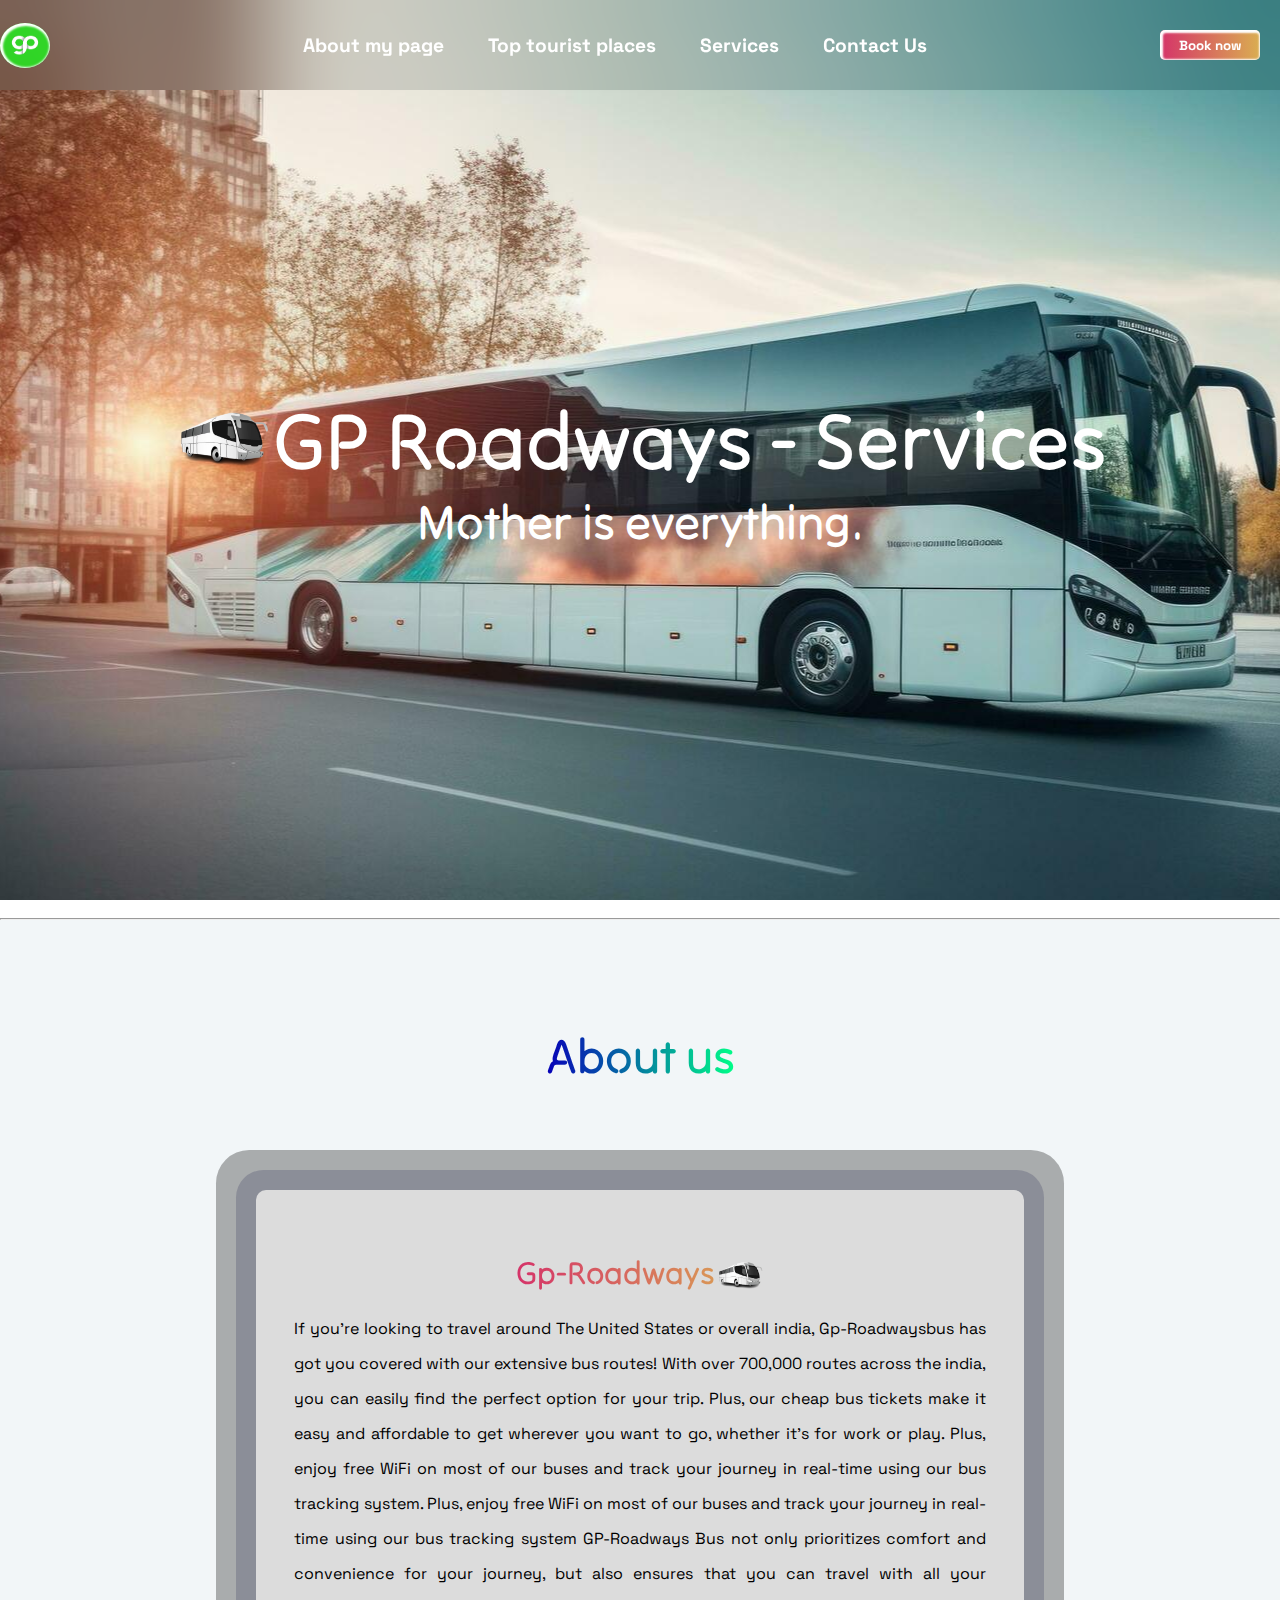
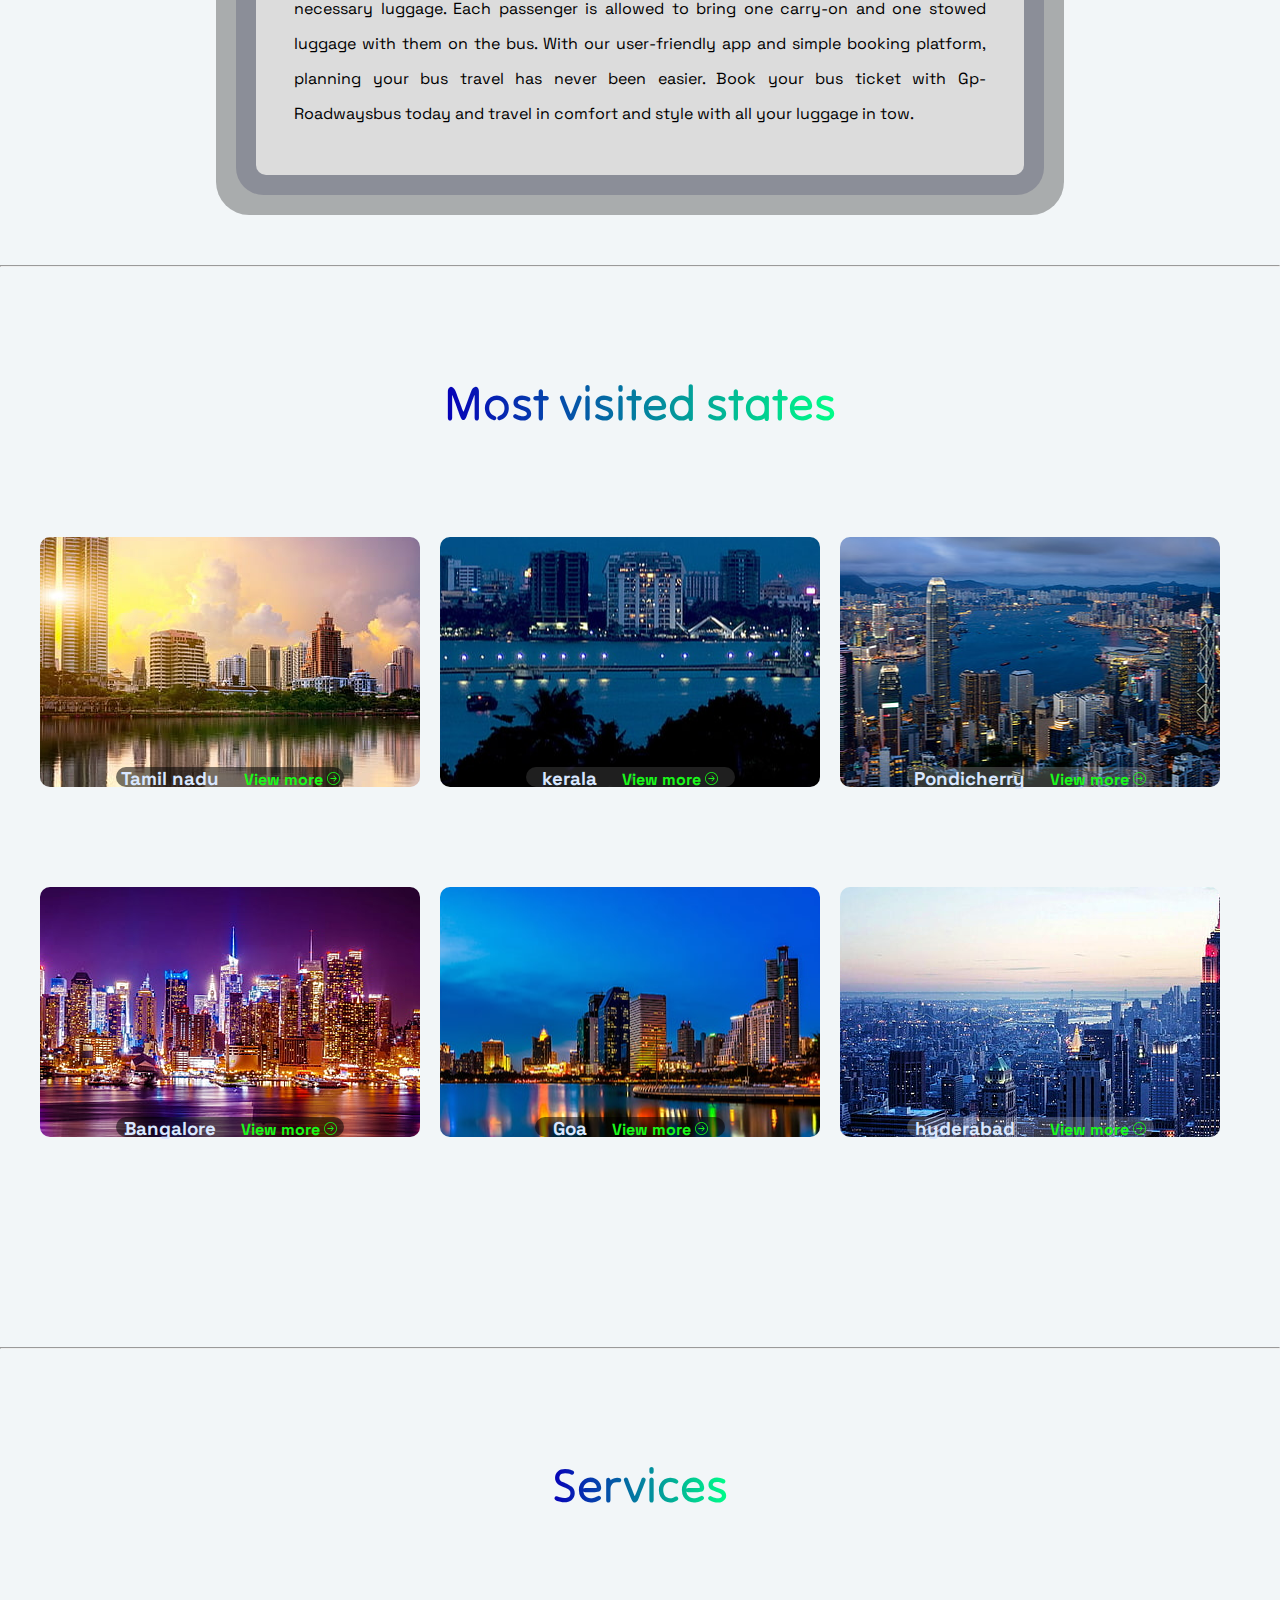
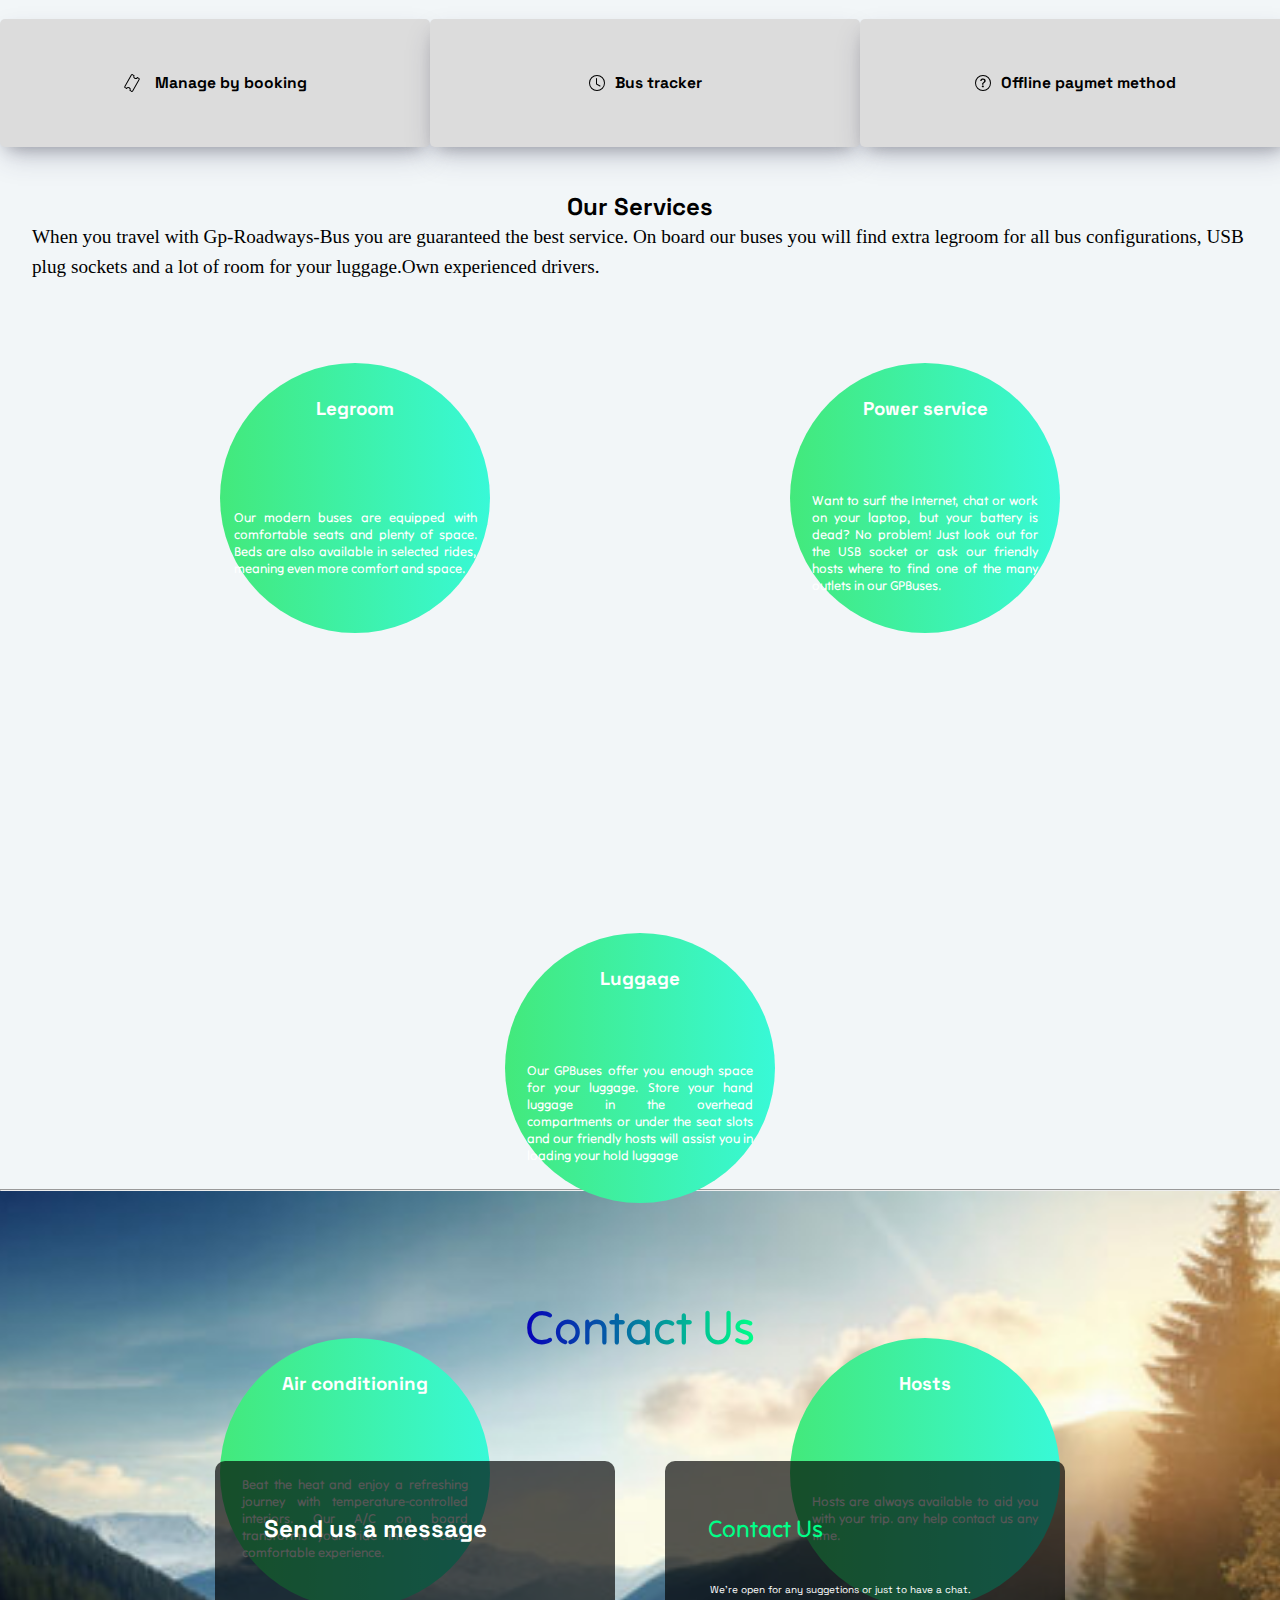
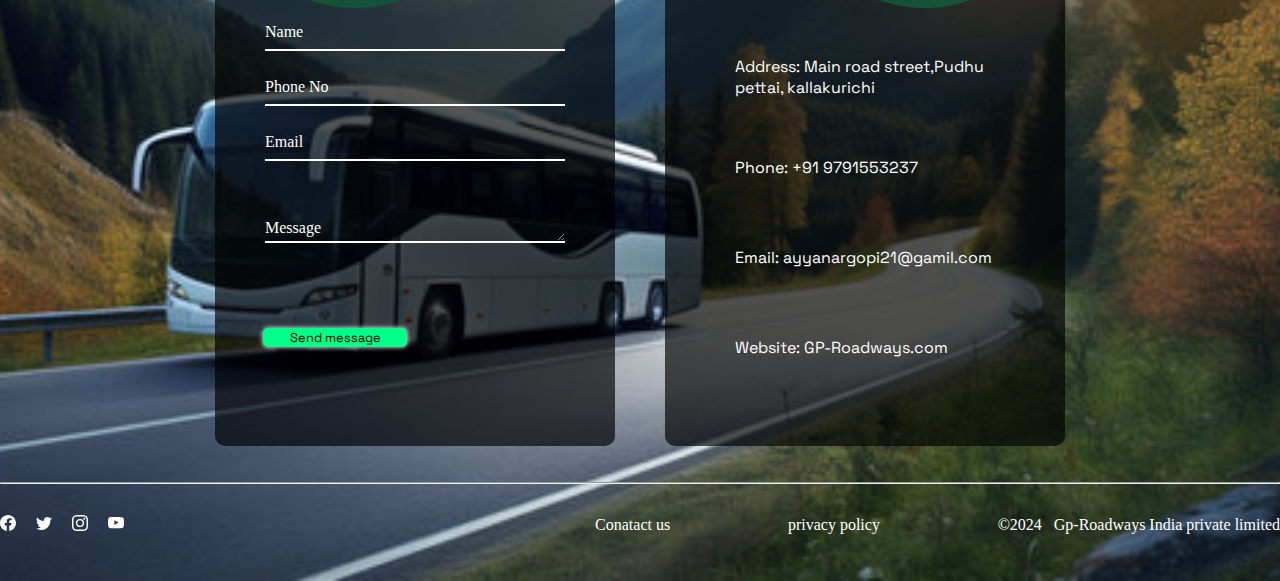
<file: index.html>
<!DOCTYPE html>
<html lang="en">

<head>
    <meta charset="UTF-8">
    <meta name="viewport" content="width=device-width, initial-scale=1.0">
    <title>Gp-Roadways</title>
    <link rel="stylesheet" href="gp.css">
    <link rel="preconnect" href="https://fonts.googleapis.com">
    <link rel="preconnect" href="https://fonts.gstatic.com" crossorigin>
    <link rel="shortcut icon" href="logo.png" type="image/x-icon">
    <link
        href="https://fonts.googleapis.com/css2?family=Alfa+Slab+One&family=Amita:wght@400;700&family=Angkor&family=Cinzel:wght@400..900&family=Comfortaa:wght@300..700&family=DM+Sans:ital,opsz,wght@0,9..40,100..1000;1,9..40,100..1000&family=Josefin+Sans:ital,wght@0,100..700;1,100..700&family=Madimi+One&family=Monoton&family=Nabla&family=Red+Hat+Mono:ital,wght@0,300..700;1,300..700&family=Rowdies:wght@300;400;700&family=Rubik+Doodle+Shadow&family=Rubik+Gemstones&family=Rubik+Scribble&family=Space+Grotesk:wght@300..700&family=Tilt+Neon&family=Ubuntu:ital,wght@0,300;0,400;0,500;0,700;1,300;1,400;1,500;1,700&display=swap"
        rel="stylesheet">
    <link
        href="https://fonts.googleapis.com/css2?family=Alfa+Slab+One&family=Amita:wght@400;700&family=Angkor&family=Bungee+Spice&family=Cinzel:wght@400..900&family=Comfortaa:wght@300..700&family=DM+Sans:ital,opsz,wght@0,9..40,100..1000;1,9..40,100..1000&family=DM+Serif+Display:ital@0;1&family=Dancing+Script:wght@400..700&family=Josefin+Sans:ital,wght@0,100..700;1,100..700&family=Madimi+One&family=Monoton&family=Nabla&family=Red+Hat+Mono:ital,wght@0,300..700;1,300..700&family=Rowdies:wght@300;400;700&family=Rubik+Doodle+Shadow&family=Rubik+Gemstones&family=Rubik+Scribble&family=Space+Grotesk:wght@300..700&family=Tilt+Neon&family=Ubuntu:ital,wght@0,300;0,400;0,500;0,700;1,300;1,400;1,500;1,700&display=swap"
        rel="stylesheet">
        <link rel="stylesheet" href="https://cdnjs.cloudflare.com/ajax/libs/font-awesome/6.5.2/css/all.min.css" integrity="sha512-SnH5WK+bZxgPHs44uWIX+LLJAJ9/2PkPKZ5QiAj6Ta86w+fsb2TkcmfRyVX3pBnMFcV7oQPJkl9QevSCWr3W6A==" crossorigin="anonymous" referrerpolicy="no-referrer" />
</head>

<body>
    <!-- Nav-part-start -->
    <div class="nav-head-part" id="home">
        <div class="nav-part">
            <header>
                <div class="logo-circle"> <a href="#home"><img src="logo.png" alt="" class="logo-img"></a></div>
            </header>
            <ul class="nav">
                <!-- <li><a href="#home">Home</a></li> -->
                <li><a href="#about">About my page</a></li>
                <li><a href="#places">Top tourist places</a></li>
                <li><a href="#services">Services</a></li>
                <li><a href="#contact">Contact Us</a></li>
            </ul>
            <a href="Booknow.html"><button>Book now</button></a>
        </div>
        <div class="home-text-1">
            <h1><img src="bus_logo-removebg-preview.png" alt="">GP Roadways - Services</h1>
            <h2>Mother is everything.</h2>
        </div>
    </div><br>
    <hr>
    <!-- Nav-part-end -->
    <!-- About-part- start-->
    <div class="about-part" id="about">
        <div class="about-part-text">
            <h1>About us</h1>
        </div>
        <div class="about-content">
            <div class="about-para-box">
                <h1>Gp-Roadways<img src="bus_logo-removebg-preview.png" alt=""></h1><br>
                <p>If you're looking to travel around The United States or overall india, Gp-Roadwaysbus has got you
                    covered with our extensive bus routes! With over 700,000 routes across the india, you can easily
                    find the perfect option for your trip. Plus, our cheap bus tickets make it easy and affordable to
                    get wherever you want to go, whether it's for work or play.
                    Plus, enjoy free WiFi on most of our buses and track your journey in real-time using our bus
                    tracking system. Plus, enjoy free WiFi on most of our buses and
                    track your journey in real-time using our bus tracking system
                    GP-Roadways Bus not only prioritizes comfort and convenience for your journey, but also ensures that
                    you can travel with all your necessary luggage. Each passenger is allowed to bring one carry-on and
                    one stowed luggage with them on the bus. With our user-friendly app and simple booking platform,
                    planning your bus travel has never been easier. Book your bus ticket with Gp-Roadwaysbus today and
                    travel in comfort and style with all your luggage in tow.</p>
            </div>
        </div>
    </div>
    <hr>
    <!-- About-part-end-->
    <!--tourist-places-start  -->
    <div class="tourist-places" id="places">
        <div class="tourist-places-text">
            <h1>Most visited states</h1>
        </div>
        <div class="place-images">
            <div class="place-image-grid">
                <div class="image-box">
                    <h3>Tamil nadu &nbsp; &nbsp; <a href="tamilnadu.html">View more <svg
                                xmlns="http://www.w3.org/2000/svg" width="13" height="13" fill="currentColor"
                                class="bi bi-arrow-right-circle" viewBox="0 0 16 16">
                                <path fill-rule="evenodd"
                                    d="M1 8a7 7 0 1 0 14 0A7 7 0 0 0 1 8m15 0A8 8 0 1 1 0 8a8 8 0 0 1 16 0M4.5 7.5a.5.5 0 0 0 0 1h5.793l-2.147 2.146a.5.5 0 0 0 .708.708l3-3a.5.5 0 0 0 0-.708l-3-3a.5.5 0 1 0-.708.708L10.293 7.5z" />
                            </svg></a></h3>
                </div>
                <div class="image-box">
                    <h3>kerala &nbsp; &nbsp; <a href="kerala.html">View more <svg xmlns="http://www.w3.org/2000/svg"
                                width="13" height="13" fill="currentColor" class="bi bi-arrow-right-circle"
                                viewBox="0 0 16 16">
                                <path fill-rule="evenodd"
                                    d="M1 8a7 7 0 1 0 14 0A7 7 0 0 0 1 8m15 0A8 8 0 1 1 0 8a8 8 0 0 1 16 0M4.5 7.5a.5.5 0 0 0 0 1h5.793l-2.147 2.146a.5.5 0 0 0 .708.708l3-3a.5.5 0 0 0 0-.708l-3-3a.5.5 0 1 0-.708.708L10.293 7.5z" />
                            </svg></a></h3>
                </div>
                <div class="image-box">
                    <h3>Pondicherry &nbsp; &nbsp; <a href="pondichery.html">View more <svg
                                xmlns="http://www.w3.org/2000/svg" width="13" height="13" fill="currentColor"
                                class="bi bi-arrow-right-circle" viewBox="0 0 16 16">
                                <path fill-rule="evenodd"
                                    d="M1 8a7 7 0 1 0 14 0A7 7 0 0 0 1 8m15 0A8 8 0 1 1 0 8a8 8 0 0 1 16 0M4.5 7.5a.5.5 0 0 0 0 1h5.793l-2.147 2.146a.5.5 0 0 0 .708.708l3-3a.5.5 0 0 0 0-.708l-3-3a.5.5 0 1 0-.708.708L10.293 7.5z" />
                            </svg></a></h3>
                </div>
                <div class="image-box">
                    <h3>Bangalore &nbsp; &nbsp; <a href="Bangalore.html">View more <svg
                                xmlns="http://www.w3.org/2000/svg" width="13" height="13" fill="currentColor"
                                class="bi bi-arrow-right-circle" viewBox="0 0 16 16">
                                <path fill-rule="evenodd"
                                    d="M1 8a7 7 0 1 0 14 0A7 7 0 0 0 1 8m15 0A8 8 0 1 1 0 8a8 8 0 0 1 16 0M4.5 7.5a.5.5 0 0 0 0 1h5.793l-2.147 2.146a.5.5 0 0 0 .708.708l3-3a.5.5 0 0 0 0-.708l-3-3a.5.5 0 1 0-.708.708L10.293 7.5z" />
                            </svg></a></h3>
                </div>
                <div class="image-box">
                    <h3>Goa &nbsp; &nbsp; <a href="goa.html">View more <svg xmlns="http://www.w3.org/2000/svg"
                                width="13" height="13" fill="currentColor" class="bi bi-arrow-right-circle"
                                viewBox="0 0 16 16">
                                <path fill-rule="evenodd"
                                    d="M1 8a7 7 0 1 0 14 0A7 7 0 0 0 1 8m15 0A8 8 0 1 1 0 8a8 8 0 0 1 16 0M4.5 7.5a.5.5 0 0 0 0 1h5.793l-2.147 2.146a.5.5 0 0 0 .708.708l3-3a.5.5 0 0 0 0-.708l-3-3a.5.5 0 1 0-.708.708L10.293 7.5z" />
                            </svg></a></h3>
                </div>
                <div class="image-box">
                    <h3>hyderabad &nbsp; &nbsp; &nbsp; <a href="hyderabad.html">View more <svg
                                xmlns="http://www.w3.org/2000/svg" width="13" height="13" fill="currentColor"
                                class="bi bi-arrow-right-circle" viewBox="0 0 16 16">
                                <path fill-rule="evenodd"
                                    d="M1 8a7 7 0 1 0 14 0A7 7 0 0 0 1 8m15 0A8 8 0 1 1 0 8a8 8 0 0 1 16 0M4.5 7.5a.5.5 0 0 0 0 1h5.793l-2.147 2.146a.5.5 0 0 0 .708.708l3-3a.5.5 0 0 0 0-.708l-3-3a.5.5 0 1 0-.708.708L10.293 7.5z" />
                            </svg></a></h3>
                </div>
            </div>
        </div>
    </div>
<hr>
    <div class="services" id="services">
        <div class="services-part-1">
            <h1>Services</h1>
        </div>
        <div class="services-part-2">
            <a href=""><button class="btn">
                <div class="text-icon-1">
                    <svg xmlns="http://www.w3.org/2000/svg" width="16" height="16" fill="currentColor" class="bi bi-ticket" viewBox="0 0 16 16">
                        <path d="M0 4.5A1.5 1.5 0 0 1 1.5 3h13A1.5 1.5 0 0 1 16 4.5V6a.5.5 0 0 1-.5.5 1.5 1.5 0 0 0 0 3 .5.5 0 0 1 .5.5v1.5a1.5 1.5 0 0 1-1.5 1.5h-13A1.5 1.5 0 0 1 0 11.5V10a.5.5 0 0 1 .5-.5 1.5 1.5 0 1 0 0-3A.5.5 0 0 1 0 6zM1.5 4a.5.5 0 0 0-.5.5v1.05a2.5 2.5 0 0 1 0 4.9v1.05a.5.5 0 0 0 .5.5h13a.5.5 0 0 0 .5-.5v-1.05a2.5 2.5 0 0 1 0-4.9V4.5a.5.5 0 0 0-.5-.5z"/>
                      </svg>
                <h3>Manage by booking</h3>
                </div>
            </button></a>
            <a href=""><button class="btn">
                <div class="text-icon-2">
                    <svg xmlns="http://www.w3.org/2000/svg" width="16" height="16" fill="currentColor" class="bi bi-clock" viewBox="0 0 16 16">
                        <path d="M8 3.5a.5.5 0 0 0-1 0V9a.5.5 0 0 0 .252.434l3.5 2a.5.5 0 0 0 .496-.868L8 8.71z"/>
                        <path d="M8 16A8 8 0 1 0 8 0a8 8 0 0 0 0 16m7-8A7 7 0 1 1 1 8a7 7 0 0 1 14 0"/>
                      </svg>
                      <h3>Bus tracker</h3>
                </div>
            </button></a>
            <a href=""><button class="btn">
                <div class="text-icon-3">
                <svg xmlns="http://www.w3.org/2000/svg" width="16" height="16" fill="currentColor" class="bi bi-question-circle" viewBox="0 0 16 16">
                    <path d="M8 15A7 7 0 1 1 8 1a7 7 0 0 1 0 14m0 1A8 8 0 1 0 8 0a8 8 0 0 0 0 16"/>
                    <path d="M5.255 5.786a.237.237 0 0 0 .241.247h.825c.138 0 .248-.113.266-.25.09-.656.54-1.134 1.342-1.134.686 0 1.314.343 1.314 1.168 0 .635-.374.927-.965 1.371-.673.489-1.206 1.06-1.168 1.987l.003.217a.25.25 0 0 0 .25.246h.811a.25.25 0 0 0 .25-.25v-.105c0-.718.273-.927 1.01-1.486.609-.463 1.244-.977 1.244-2.056 0-1.511-1.276-2.241-2.673-2.241-1.267 0-2.655.59-2.75 2.286m1.557 5.763c0 .533.425.927 1.01.927.609 0 1.028-.394 1.028-.927 0-.552-.42-.94-1.029-.94-.584 0-1.009.388-1.009.94"/>
                  </svg>
                  <h3>Offline paymet method</h3>
             </div>
            </button></a>
            </div>
      
        <div class="our-service-text">           
            <h3>Our Services</h3>
            <p>When you travel with Gp-Roadways-Bus you are guaranteed the best service. On board our buses you will find extra legroom for all bus configurations, USB plug sockets and a lot of room for your luggage.Own experienced drivers.</p>
        </div><br><br>
        
            <div class="services-part-3">
                <div class="circle">
                    <div class="h3-text">
                        <h3>Legroom</h3>
                    </div>
                    <div class="circle-text">
                         <p> Our modern buses are equipped with comfortable seats and plenty of space. Beds are also available in selected rides, meaning even more comfort and space.</p>
                    </div>
                </div>
                <div class="circle">
                    <div class="h3-text">
                        <h3>Power service</h3>
                    </div>
                    <div class="circle-text">
                         <p class="para2">
                            Want to surf the Internet, chat or work on your laptop, but your battery is dead? No problem! Just look out for the USB socket or ask our friendly hosts where to find one of the many outlets in our GPBuses. </p>
                    </div>
                </div>
                <div class="circle">
                    <div class="h3-text">
                        <h3>Luggage</h3>
                    </div>
                    <div class="circle-text">
                         <p class="para3">
                            Our GPBuses offer you enough space for your luggage. Store your hand luggage in the overhead compartments or under the seat slots and our friendly hosts will assist you in loading your hold luggage
                          </p>
                    </div>
                </div>
            </div>    
        <div class="services-part-4">    
              <div class="circle">
                <div class="h3-text">
                    <h3>Air conditioning</h3>
                </div>
                <div class="circle-text">
                     <p class="para3">
                        Beat the heat and enjoy a refreshing journey with temperature-controlled interiors.
                        Our A/C on board transforms your ride into a cool, comfortable experience.
                      </p>
                </div>
             </div>
             <div class="circle">
                <div class="h3-text">
                    <h3>Hosts</h3>
                </div>
                <div class="circle-text">
                     <p class="para3">   
                        Hosts are always available to aid you with your trip.
                        any help contact us any time.
                      </p>
                </div>
             </div>
         </div>
    </div>
    <hr>
  <div class="Contact-part" id="contact">
        <div class="contact-text">
            <h1>Contact Us</h1>
        </div>

        <div class="form-container">
            <div class="container">
                <div class="container-text-head">
                    <h2>Send us a message</h2>
                </div>
               
                <div class="container-form-part-1">
                    <form action="">
                        <div class="field-group-1">
                            <input type="text" name="" id=" " class="input-field" autocomplete="off" required>
                            <label for="text" class="input-label">Name</label>
                        </div>
                </div>
                <div class="container-form-part-1">
                    <div class="field-group-1">
                        <input type="text" name="" id=" " class="input-field" autocomplete="off" required>
                        <label for="number" class="input-label">Phone No</label>
                    </div>
                </div>
                <div class="container-form-part-1">
                    <div class="field-group-1">
                        <input type="email" name="" id=" " class="input-field" autocomplete="off" required>
                        <label for="email" class="input-label">Email</label>
                    </div>
                </div>
                <div class="container-form-part-1">
                    <div class="field-group-1">
                        <textarea name="" id="" cols="30" rows="3" class="input-field"
                            autocomplete="off" required></textarea>
                        <label for="email" class="input-label">Message</label>
                    </div>
                </div>
                <div class="button-part">

                    <input type="submit" value="Send message" class="btn-btn">
                    </form>
                </div>
            </div>
            <div class="container">
                <div class="contact-text-container-2">
                    <h2>Contact Us</h2>
                </div>
                <!-- <div class="hr-div">
                    <hr>
                </div> -->
                <div class="contact-para-container-2">
                    <p>We're open for any suggetions or just to have a chat.</p>
                </div>
                <div class="container-2-icon-1">
                  <a  href="https://www.google.com/maps/place/Pudupettai+Jameya+Musqe/@11.9613777,78.9064613,17z/data=!4m6!3m5!1s0x3bac9b6da3e25221:0xb7c7f1cf9f84d019!8m2!3d11.9613725!4d78.9090362!16s%2Fg%2F11h4wl530t?entry=ttu"><i class="fa-solid fa-location-dot fa-beat-fade"></i></a>
                    <p>Address: Main road street,Pudhu pettai, kallakurichi</p>
                </div>
                <div class="container-2-icon-1">
                   <a href=""><i class="fa-solid fa-phone fa-shake"></i></a>
                   <p>Phone: +91 9791553237</p>
                </div>
                <div class="container-2-icon-1">
                    <a href="https://mail.google.com/mail/u/0/#sent"><i class="fa-regular fa-envelope fa-bounce"></i></a>
                    <p>Email: ayyanargopi21@gamil.com</p>
                </div>
                <div class="container-2-icon-1">
                   <a href=""><i class="fa-solid fa-earth-asia fa-spin"></i></a>
                   <p>Website: GP-Roadways.com</p>
                </div>
            </div>
        </div><br><br>
        <hr>
        <div class="booking-footer">
            <nav>
           <a href="https://www.facebook.com/share/mHS5KRKPm49DRUkM/?mibextid=qi2Omg"><svg xmlns="http://www.w3.org/2000/svg" width="16" height="16" fill="currentColor" class="bi bi-facebook" viewBox="0 0 16 16">
                <path d="M16 8.049c0-4.446-3.582-8.05-8-8.05C3.58 0-.002 3.603-.002 8.05c0 4.017 2.926 7.347 6.75 7.951v-5.625h-2.03V8.05H6.75V6.275c0-2.017 1.195-3.131 3.022-3.131.876 0 1.791.157 1.791.157v1.98h-1.009c-.993 0-1.303.621-1.303 1.258v1.51h2.218l-.354 2.326H9.25V16c3.824-.604 6.75-3.934 6.75-7.951"/>
              </svg></a>
             <a href="https://x.com/Ayyanar81777505?t=HI2c8ZSVgVRqkQGI5BFvGw&s=08 "><svg xmlns="http://www.w3.org/2000/svg" width="16" height="16" fill="currentColor" class="bi bi-twitter" viewBox="0 0 16 16">
                <path d="M5.026 15c6.038 0 9.341-5.003 9.341-9.334q.002-.211-.006-.422A6.7 6.7 0 0 0 16 3.542a6.7 6.7 0 0 1-1.889.518 3.3 3.3 0 0 0 1.447-1.817 6.5 6.5 0 0 1-2.087.793A3.286 3.286 0 0 0 7.875 6.03a9.32 9.32 0 0 1-6.767-3.429 3.29 3.29 0 0 0 1.018 4.382A3.3 3.3 0 0 1 .64 6.575v.045a3.29 3.29 0 0 0 2.632 3.218 3.2 3.2 0 0 1-.865.115 3 3 0 0 1-.614-.057 3.28 3.28 0 0 0 3.067 2.277A6.6 6.6 0 0 1 .78 13.58a6 6 0 0 1-.78-.045A9.34 9.34 0 0 0 5.026 15"/>
              </svg></a>
             <a href="https://www.instagram.com/call_me_ad_2026?igsh=cWdsdzV5Ym1jaHps"><svg xmlns="http://www.w3.org/2000/svg" width="16" height="16" fill="currentColor" class="bi bi-instagram" viewBox="0 0 16 16">
                <path d="M8 0C5.829 0 5.556.01 4.703.048 3.85.088 3.269.222 2.76.42a3.9 3.9 0 0 0-1.417.923A3.9 3.9 0 0 0 .42 2.76C.222 3.268.087 3.85.048 4.7.01 5.555 0 5.827 0 8.001c0 2.172.01 2.444.048 3.297.04.852.174 1.433.372 1.942.205.526.478.972.923 1.417.444.445.89.719 1.416.923.51.198 1.09.333 1.942.372C5.555 15.99 5.827 16 8 16s2.444-.01 3.298-.048c.851-.04 1.434-.174 1.943-.372a3.9 3.9 0 0 0 1.416-.923c.445-.445.718-.891.923-1.417.197-.509.332-1.09.372-1.942C15.99 10.445 16 10.173 16 8s-.01-2.445-.048-3.299c-.04-.851-.175-1.433-.372-1.941a3.9 3.9 0 0 0-.923-1.417A3.9 3.9 0 0 0 13.24.42c-.51-.198-1.092-.333-1.943-.372C10.443.01 10.172 0 7.998 0zm-.717 1.442h.718c2.136 0 2.389.007 3.232.046.78.035 1.204.166 1.486.275.373.145.64.319.92.599s.453.546.598.92c.11.281.24.705.275 1.485.039.843.047 1.096.047 3.231s-.008 2.389-.047 3.232c-.035.78-.166 1.203-.275 1.485a2.5 2.5 0 0 1-.599.919c-.28.28-.546.453-.92.598-.28.11-.704.24-1.485.276-.843.038-1.096.047-3.232.047s-2.39-.009-3.233-.047c-.78-.036-1.203-.166-1.485-.276a2.5 2.5 0 0 1-.92-.598 2.5 2.5 0 0 1-.6-.92c-.109-.281-.24-.705-.275-1.485-.038-.843-.046-1.096-.046-3.233s.008-2.388.046-3.231c.036-.78.166-1.204.276-1.486.145-.373.319-.64.599-.92s.546-.453.92-.598c.282-.11.705-.24 1.485-.276.738-.034 1.024-.044 2.515-.045zm4.988 1.328a.96.96 0 1 0 0 1.92.96.96 0 0 0 0-1.92m-4.27 1.122a4.109 4.109 0 1 0 0 8.217 4.109 4.109 0 0 0 0-8.217m0 1.441a2.667 2.667 0 1 1 0 5.334 2.667 2.667 0 0 1 0-5.334"/>
              </svg></a>
              <a href="https://www.youtube.com/channel/UCVBoSfZs7-4ZYSAsw5AGgXw"><svg xmlns="http://www.w3.org/2000/svg" width="16" height="16" fill="currentColor" class="bi bi-youtube" viewBox="0 0 16 16">
                <path d="M8.051 1.999h.089c.822.003 4.987.033 6.11.335a2.01 2.01 0 0 1 1.415 1.42c.101.38.172.883.22 1.402l.01.104.022.26.008.104c.065.914.073 1.77.074 1.957v.075c-.001.194-.01 1.108-.082 2.06l-.008.105-.009.104c-.05.572-.124 1.14-.235 1.558a2.01 2.01 0 0 1-1.415 1.42c-1.16.312-5.569.334-6.18.335h-.142c-.309 0-1.587-.006-2.927-.052l-.17-.006-.087-.004-.171-.007-.171-.007c-1.11-.049-2.167-.128-2.654-.26a2.01 2.01 0 0 1-1.415-1.419c-.111-.417-.185-.986-.235-1.558L.09 9.82l-.008-.104A31 31 0 0 1 0 7.68v-.123c.002-.215.01-.958.064-1.778l.007-.103.003-.052.008-.104.022-.26.01-.104c.048-.519.119-1.023.22-1.402a2.01 2.01 0 0 1 1.415-1.42c.487-.13 1.544-.21 2.654-.26l.17-.007.172-.006.086-.003.171-.007A100 100 0 0 1 7.858 2zM6.4 5.209v4.818l4.157-2.408z"/>
              </svg></a>
            </nav>
            <aside>
            <p>Conatact us</p>
            <p>privacy policy</p>
            <p>&copy;2024  &nbsp; Gp-Roadways India private limited</p>
            </aside>
        </div>
  </div>
</body>

</html>
</file>
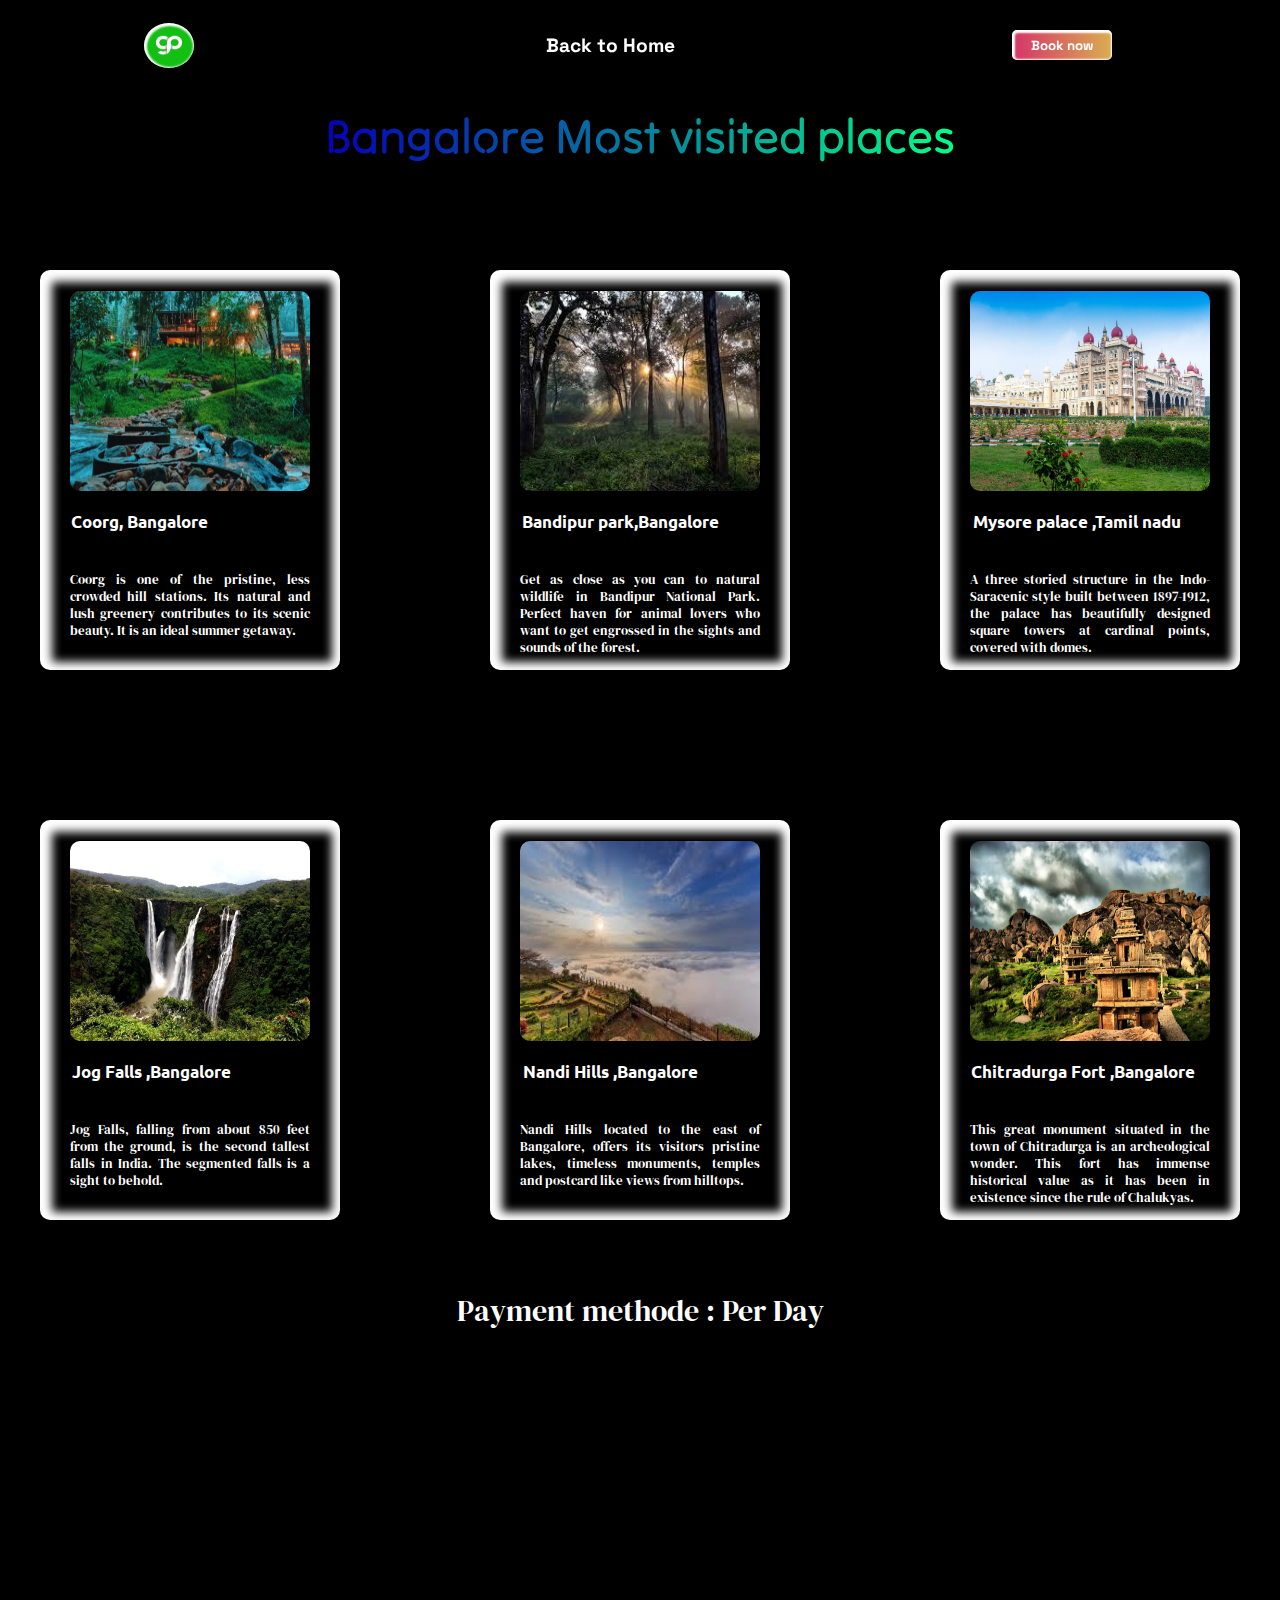
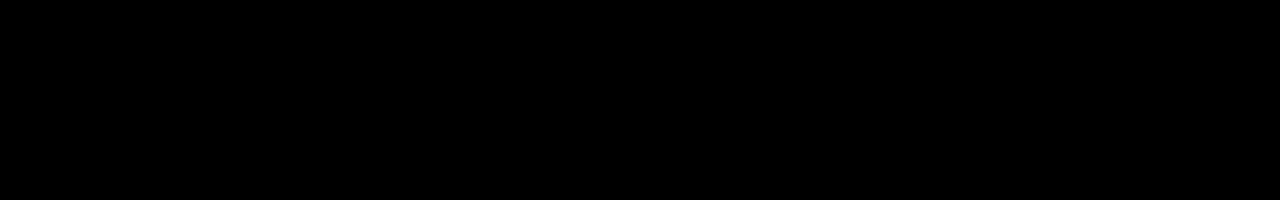
<file: Bangalore.html>
<!DOCTYPE html>
<html lang="en">

<head>
    <meta charset="UTF-8">
    <meta name="viewport" content="width=device-width, initial-scale=1.0">
    <title>Gp-Roadways</title>
    <link rel="stylesheet" href="Bangalore.css">
    <link rel="preconnect" href="https://fonts.googleapis.com">
    <link rel="preconnect" href="https://fonts.gstatic.com" crossorigin>
    <link
        href="https://fonts.googleapis.com/css2?family=Alfa+Slab+One&family=Amita:wght@400;700&family=Angkor&family=Cinzel:wght@400..900&family=Comfortaa:wght@300..700&family=DM+Sans:ital,opsz,wght@0,9..40,100..1000;1,9..40,100..1000&family=Josefin+Sans:ital,wght@0,100..700;1,100..700&family=Madimi+One&family=Monoton&family=Nabla&family=Red+Hat+Mono:ital,wght@0,300..700;1,300..700&family=Rowdies:wght@300;400;700&family=Rubik+Doodle+Shadow&family=Rubik+Gemstones&family=Rubik+Scribble&family=Space+Grotesk:wght@300..700&family=Tilt+Neon&family=Ubuntu:ital,wght@0,300;0,400;0,500;0,700;1,300;1,400;1,500;1,700&display=swap"
        rel="stylesheet">
        <link href="https://fonts.googleapis.com/css2?family=Alfa+Slab+One&family=Amita:wght@400;700&family=Angkor&family=Bungee+Spice&family=Cinzel:wght@400..900&family=Comfortaa:wght@300..700&family=DM+Sans:ital,opsz,wght@0,9..40,100..1000;1,9..40,100..1000&family=DM+Serif+Display:ital@0;1&family=Dancing+Script:wght@400..700&family=Josefin+Sans:ital,wght@0,100..700;1,100..700&family=Madimi+One&family=Monoton&family=Nabla&family=Red+Hat+Mono:ital,wght@0,300..700;1,300..700&family=Rowdies:wght@300;400;700&family=Rubik+Doodle+Shadow&family=Rubik+Gemstones&family=Rubik+Scribble&family=Space+Grotesk:wght@300..700&family=Tilt+Neon&family=Ubuntu:ital,wght@0,300;0,400;0,500;0,700;1,300;1,400;1,500;1,700&display=swap" rel="stylesheet">
</head>

<body>
    <div class="nav-head-part" id="home">
        <div class="nav-part">
            <header>
                <div class="logo-circle"> <a href=""><img src="logo.png" alt="" class="logo-img"></a></div>
            </header>
            <ul class="nav">
                <li><a href="index.html">Back to Home</a></li>
                <!-- <li><a href="#places">Top tourist places</a></li> -->
                <!-- <li><a href="">Help</a></li> -->
            </ul>
            <a href="Booknow.html"><button>Book now</button></a>
        </div>
        <div class="Tamilnadu-text">
            <h1>Bangalore Most visited places</h1>
        </div>
        <div class="place-image">
            <div class="img-box">
                <div class="image-part-1">
                    <div class="image1"><img src="coork.png" alt=""></div>
                </div>
                <div class="image-text-part-1">
                    <h2>Coorg, Bangalore</h2>
                </div>
                <div class="para">
                    <p>
                        Coorg is one of the pristine, less crowded hill stations. Its natural and lush greenery contributes to its scenic beauty. It is an ideal summer getaway.
                    </p>
                </div>
            </div>
            <div class="img-box">
                <div class="image-part-1">
                    <div class="image1"><img src="bandipur.jpeg" alt=""></div>
                </div>
                <div class="image-text-part-2">
                    <h2>Bandipur park,Bangalore</h2>
                </div>
                <div class="para">
                    <p>
                        Get as close as you can to natural wildlife in Bandipur National Park. Perfect haven for animal lovers who want to get engrossed in the sights and sounds of the forest.
                    </p>
                </div>
            </div>
            <div class="img-box">
                <div class="image-part-1">
                    <div class="image1"><img src="Mysore.webp" alt=""></div>
                </div>
                <div class="image-text-part-3">
                    <h2>Mysore palace ,Tamil nadu</h2>
                </div>
                <div class="para">
                    <p>
                        A three storied structure in the Indo-Saracenic style built between 1897-1912, the palace has beautifully designed square towers at cardinal points, covered with domes.
                    </p>
                </div>
            </div>
            <div class="img-box">
                <div class="image-part-1">
                    <div class="image1"><img src="Falls jog" alt=""></div>
                </div>
                <div class="image-text-part-4">
                    <h2>Jog Falls ,Bangalore</h2>
                </div>
                <div class="para">
                    <p>
                        Jog Falls, falling from about 850 feet from the ground, is the second tallest falls in India. The segmented falls is a sight to behold.
                    </p>
                </div>
            </div>
            <div class="img-box">
                <div class="image-part-1">
                    <div class="image1"><img src="nandhi-hills.jpeg" alt=""></div>
                </div>
                <div class="image-text-part-5">
                    <h2>Nandi Hills ,Bangalore</h2>
                </div>
                <div class="para">
                    <p>
                        Nandi Hills located to the east of Bangalore, offers its visitors pristine lakes, timeless monuments, temples and postcard like views from hilltops.
                    </p>
                </div>
            </div>
            <div class="img-box">
                <div class="image-part-1">
                    <div class="image1"><img src="chitra fort.jpg" alt=""></div>
                </div>
                <div class="image-text-part-6">
                    <h2>Chitradurga Fort ,Bangalore</h2>
                </div>
                <div class="para">
                    <p>
                        This great monument situated in the town of Chitradurga is an archeological wonder. This fort has immense historical value as it has been in existence since the rule of Chalukyas.
                    </p>
                </div>
            </div>
        </div>
        <div class="note">
            <p>Payment methode : Per Day</p>
        </div>
    </div>
</body>

</html>
</file>
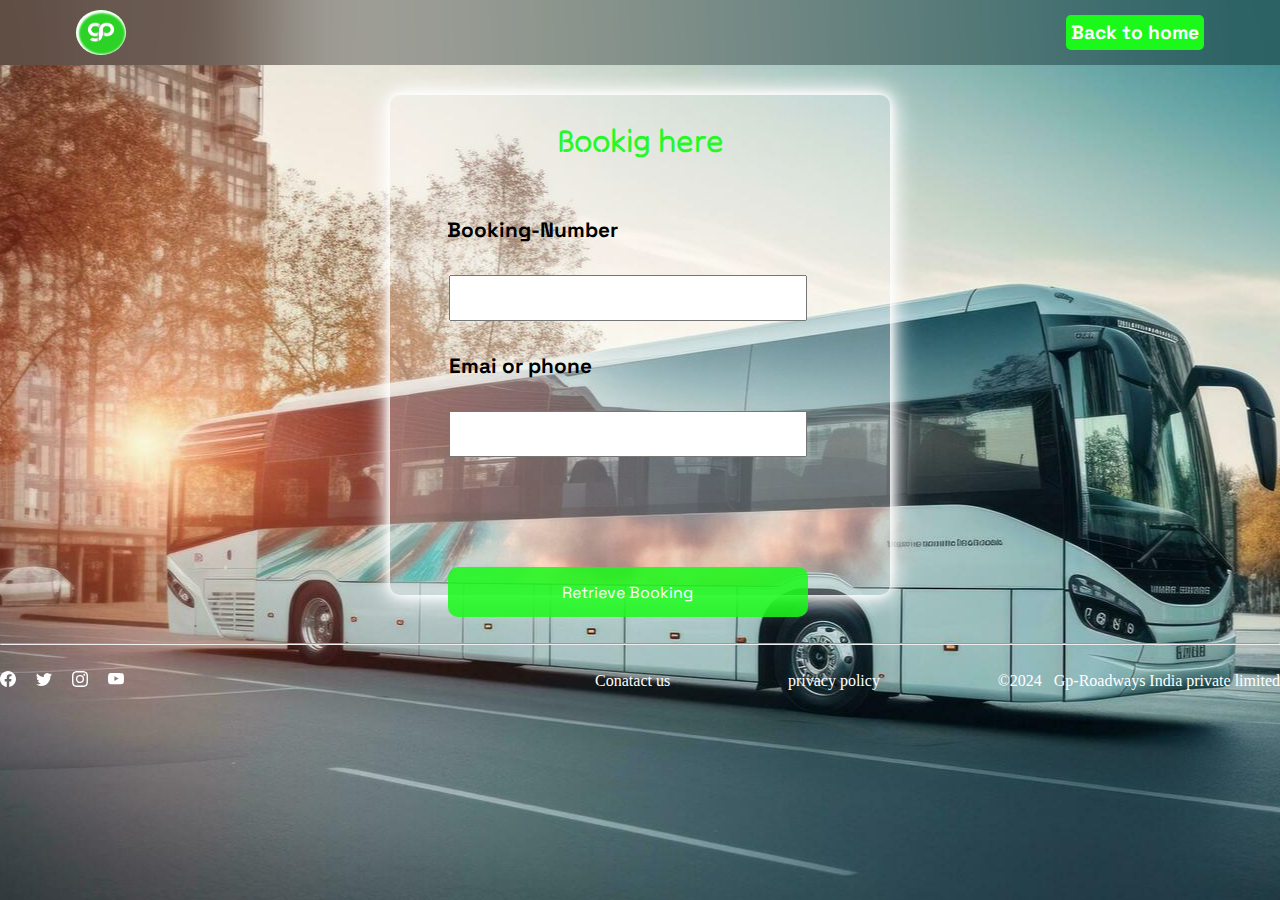
<file: Booknow.html>
<!DOCTYPE html>
<html lang="en">

<head>
    <meta charset="UTF-8">
    <meta name="viewport" content="width=device-width, initial-scale=1.0">
    <title>Gp-Roadways</title>
    <link rel="stylesheet" href="Booknow.css">
    <link rel="preconnect" href="https://fonts.googleapis.com">
    <link rel="preconnect" href="https://fonts.gstatic.com" crossorigin>
    <link
        href="https://fonts.googleapis.com/css2?family=Alfa+Slab+One&family=Amita:wght@400;700&family=Angkor&family=Cinzel:wght@400..900&family=Comfortaa:wght@300..700&family=DM+Sans:ital,opsz,wght@0,9..40,100..1000;1,9..40,100..1000&family=Josefin+Sans:ital,wght@0,100..700;1,100..700&family=Madimi+One&family=Monoton&family=Nabla&family=Red+Hat+Mono:ital,wght@0,300..700;1,300..700&family=Rowdies:wght@300;400;700&family=Rubik+Doodle+Shadow&family=Rubik+Gemstones&family=Rubik+Scribble&family=Space+Grotesk:wght@300..700&family=Tilt+Neon&family=Ubuntu:ital,wght@0,300;0,400;0,500;0,700;1,300;1,400;1,500;1,700&display=swap"
        rel="stylesheet">
        <link href="https://fonts.googleapis.com/css2?family=Alfa+Slab+One&family=Amita:wght@400;700&family=Angkor&family=Bungee+Spice&family=Cinzel:wght@400..900&family=Comfortaa:wght@300..700&family=DM+Sans:ital,opsz,wght@0,9..40,100..1000;1,9..40,100..1000&family=DM+Serif+Display:ital@0;1&family=Dancing+Script:wght@400..700&family=Josefin+Sans:ital,wght@0,100..700;1,100..700&family=Madimi+One&family=Monoton&family=Nabla&family=Red+Hat+Mono:ital,wght@0,300..700;1,300..700&family=Rowdies:wght@300;400;700&family=Rubik+Doodle+Shadow&family=Rubik+Gemstones&family=Rubik+Scribble&family=Space+Grotesk:wght@300..700&family=Tilt+Neon&family=Ubuntu:ital,wght@0,300;0,400;0,500;0,700;1,300;1,400;1,500;1,700&display=swap" rel="stylesheet">
</head>

<body>
    <div class="nav-head-part" id="home">
        <div class="nav-part">
            <header>
                <div class="logo-circle"> <a href="index.html"><img src="logo.png" alt="" class="logo-img"></a></div>
            </header>
            <ul class="nav">
                <li><a href="index.html" class="phone">Back to home</a></li>
            </ul>
        </div>
        <div class="booking-container-part">
             <div class="booking-container">
                <div class="bookig-text">
                    <h1>Bookig here</h1>
                </div>
                <div class="bookig-form-1">
                    <form action="">
                    <div class="lable">
                    <label for=""><h3>Booking-Number</h3></label>
                    </div>
                    <div class="input-feiled">
                    <input type="text" id="" value="" class="number" required>
                    </div>
                    <div class="lable-1">
                        <label for=""><h3>Emai or phone</h3></label>
                        </div>
                        <div class="input-feiled">
                        <input type="text" id="" value="" class="number" required>
                        </div>
                        <div class="input-feiled-submit">
                            <input type="submit" id="" value="Retrieve Booking" class="submit" required>
                        </div>
                </div>
             </div>
        </div><br>
        <hr>
        <div class="booking-footer">
            <nav>
                <a href="https://www.facebook.com/share/mHS5KRKPm49DRUkM/?mibextid=qi2Omg"><svg xmlns="http://www.w3.org/2000/svg" width="16" height="16" fill="currentColor" class="bi bi-facebook" viewBox="0 0 16 16">
                     <path d="M16 8.049c0-4.446-3.582-8.05-8-8.05C3.58 0-.002 3.603-.002 8.05c0 4.017 2.926 7.347 6.75 7.951v-5.625h-2.03V8.05H6.75V6.275c0-2.017 1.195-3.131 3.022-3.131.876 0 1.791.157 1.791.157v1.98h-1.009c-.993 0-1.303.621-1.303 1.258v1.51h2.218l-.354 2.326H9.25V16c3.824-.604 6.75-3.934 6.75-7.951"/>
                   </svg></a>
                  <a href="https://x.com/Ayyanar81777505?t=HI2c8ZSVgVRqkQGI5BFvGw&s=08 "><svg xmlns="http://www.w3.org/2000/svg" width="16" height="16" fill="currentColor" class="bi bi-twitter" viewBox="0 0 16 16">
                     <path d="M5.026 15c6.038 0 9.341-5.003 9.341-9.334q.002-.211-.006-.422A6.7 6.7 0 0 0 16 3.542a6.7 6.7 0 0 1-1.889.518 3.3 3.3 0 0 0 1.447-1.817 6.5 6.5 0 0 1-2.087.793A3.286 3.286 0 0 0 7.875 6.03a9.32 9.32 0 0 1-6.767-3.429 3.29 3.29 0 0 0 1.018 4.382A3.3 3.3 0 0 1 .64 6.575v.045a3.29 3.29 0 0 0 2.632 3.218 3.2 3.2 0 0 1-.865.115 3 3 0 0 1-.614-.057 3.28 3.28 0 0 0 3.067 2.277A6.6 6.6 0 0 1 .78 13.58a6 6 0 0 1-.78-.045A9.34 9.34 0 0 0 5.026 15"/>
                   </svg></a>
                  <a href="https://www.instagram.com/call_me_ad_2026?igsh=cWdsdzV5Ym1jaHps"><svg xmlns="http://www.w3.org/2000/svg" width="16" height="16" fill="currentColor" class="bi bi-instagram" viewBox="0 0 16 16">
                     <path d="M8 0C5.829 0 5.556.01 4.703.048 3.85.088 3.269.222 2.76.42a3.9 3.9 0 0 0-1.417.923A3.9 3.9 0 0 0 .42 2.76C.222 3.268.087 3.85.048 4.7.01 5.555 0 5.827 0 8.001c0 2.172.01 2.444.048 3.297.04.852.174 1.433.372 1.942.205.526.478.972.923 1.417.444.445.89.719 1.416.923.51.198 1.09.333 1.942.372C5.555 15.99 5.827 16 8 16s2.444-.01 3.298-.048c.851-.04 1.434-.174 1.943-.372a3.9 3.9 0 0 0 1.416-.923c.445-.445.718-.891.923-1.417.197-.509.332-1.09.372-1.942C15.99 10.445 16 10.173 16 8s-.01-2.445-.048-3.299c-.04-.851-.175-1.433-.372-1.941a3.9 3.9 0 0 0-.923-1.417A3.9 3.9 0 0 0 13.24.42c-.51-.198-1.092-.333-1.943-.372C10.443.01 10.172 0 7.998 0zm-.717 1.442h.718c2.136 0 2.389.007 3.232.046.78.035 1.204.166 1.486.275.373.145.64.319.92.599s.453.546.598.92c.11.281.24.705.275 1.485.039.843.047 1.096.047 3.231s-.008 2.389-.047 3.232c-.035.78-.166 1.203-.275 1.485a2.5 2.5 0 0 1-.599.919c-.28.28-.546.453-.92.598-.28.11-.704.24-1.485.276-.843.038-1.096.047-3.232.047s-2.39-.009-3.233-.047c-.78-.036-1.203-.166-1.485-.276a2.5 2.5 0 0 1-.92-.598 2.5 2.5 0 0 1-.6-.92c-.109-.281-.24-.705-.275-1.485-.038-.843-.046-1.096-.046-3.233s.008-2.388.046-3.231c.036-.78.166-1.204.276-1.486.145-.373.319-.64.599-.92s.546-.453.92-.598c.282-.11.705-.24 1.485-.276.738-.034 1.024-.044 2.515-.045zm4.988 1.328a.96.96 0 1 0 0 1.92.96.96 0 0 0 0-1.92m-4.27 1.122a4.109 4.109 0 1 0 0 8.217 4.109 4.109 0 0 0 0-8.217m0 1.441a2.667 2.667 0 1 1 0 5.334 2.667 2.667 0 0 1 0-5.334"/>
                   </svg></a>
                   <a href="https://www.youtube.com/channel/UCVBoSfZs7-4ZYSAsw5AGgXw"><svg xmlns="http://www.w3.org/2000/svg" width="16" height="16" fill="currentColor" class="bi bi-youtube" viewBox="0 0 16 16">
                     <path d="M8.051 1.999h.089c.822.003 4.987.033 6.11.335a2.01 2.01 0 0 1 1.415 1.42c.101.38.172.883.22 1.402l.01.104.022.26.008.104c.065.914.073 1.77.074 1.957v.075c-.001.194-.01 1.108-.082 2.06l-.008.105-.009.104c-.05.572-.124 1.14-.235 1.558a2.01 2.01 0 0 1-1.415 1.42c-1.16.312-5.569.334-6.18.335h-.142c-.309 0-1.587-.006-2.927-.052l-.17-.006-.087-.004-.171-.007-.171-.007c-1.11-.049-2.167-.128-2.654-.26a2.01 2.01 0 0 1-1.415-1.419c-.111-.417-.185-.986-.235-1.558L.09 9.82l-.008-.104A31 31 0 0 1 0 7.68v-.123c.002-.215.01-.958.064-1.778l.007-.103.003-.052.008-.104.022-.26.01-.104c.048-.519.119-1.023.22-1.402a2.01 2.01 0 0 1 1.415-1.42c.487-.13 1.544-.21 2.654-.26l.17-.007.172-.006.086-.003.171-.007A100 100 0 0 1 7.858 2zM6.4 5.209v4.818l4.157-2.408z"/>
                   </svg></a>
                   </nav>
            <aside>
            <p>Conatact us</p>
            <p>privacy policy</p>
            <p>&copy;2024  &nbsp; Gp-Roadways India private limited</p>
            </aside>
        </div>
    </div>
 </body>
</html>
</file>
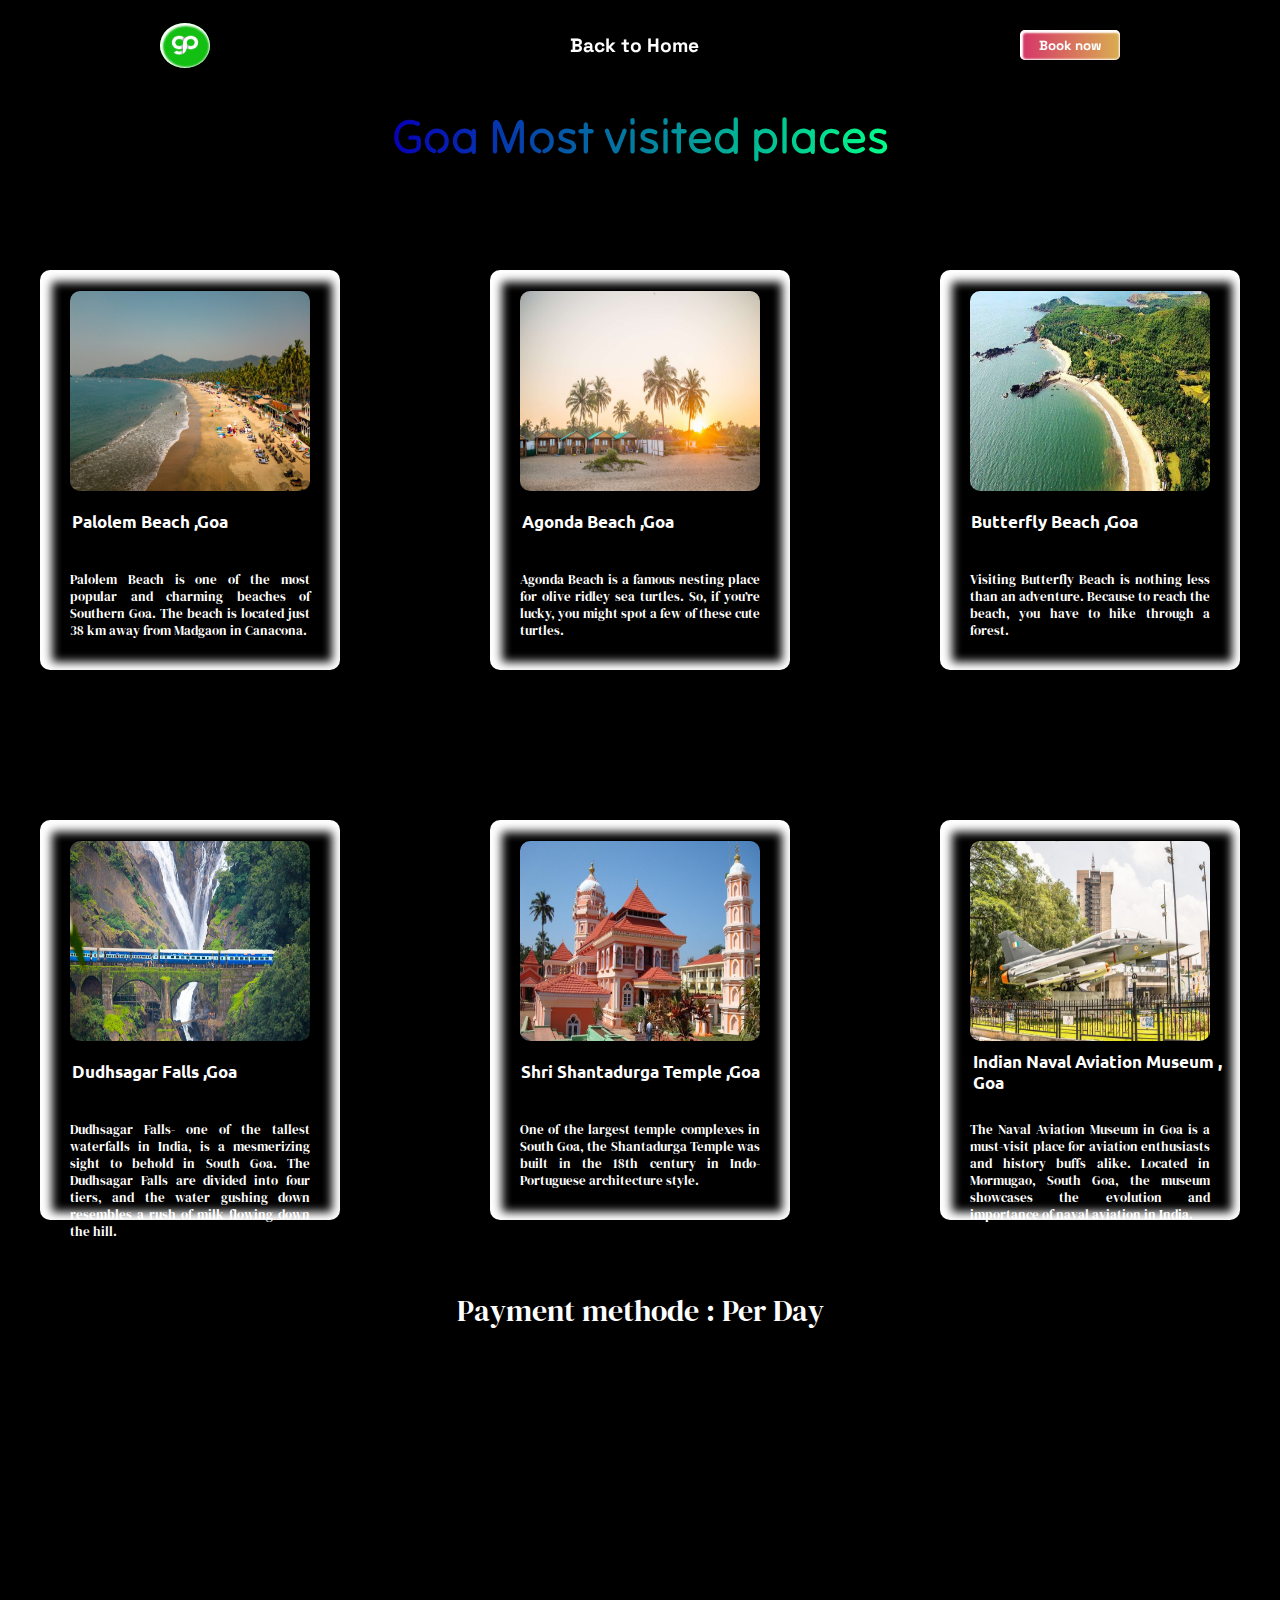
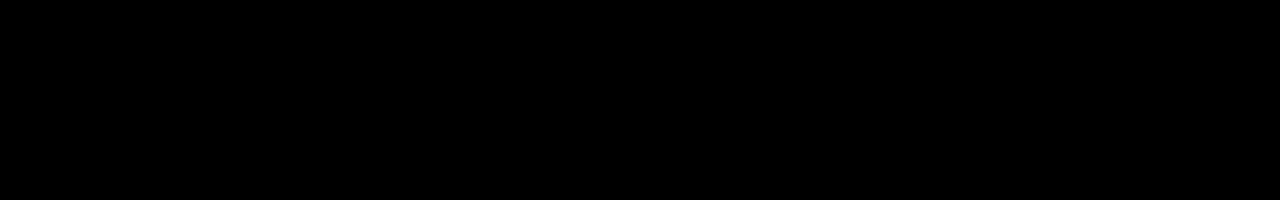
<file: goa.html>
<!DOCTYPE html>
<html lang="en">

<head>
    <meta charset="UTF-8">
    <meta name="viewport" content="width=device-width, initial-scale=1.0">
    <title>Gp-Roadways</title>
    <link rel="stylesheet" href="goa.css">
    <link rel="preconnect" href="https://fonts.googleapis.com">
    <link rel="preconnect" href="https://fonts.gstatic.com" crossorigin>
    <link
        href="https://fonts.googleapis.com/css2?family=Alfa+Slab+One&family=Amita:wght@400;700&family=Angkor&family=Cinzel:wght@400..900&family=Comfortaa:wght@300..700&family=DM+Sans:ital,opsz,wght@0,9..40,100..1000;1,9..40,100..1000&family=Josefin+Sans:ital,wght@0,100..700;1,100..700&family=Madimi+One&family=Monoton&family=Nabla&family=Red+Hat+Mono:ital,wght@0,300..700;1,300..700&family=Rowdies:wght@300;400;700&family=Rubik+Doodle+Shadow&family=Rubik+Gemstones&family=Rubik+Scribble&family=Space+Grotesk:wght@300..700&family=Tilt+Neon&family=Ubuntu:ital,wght@0,300;0,400;0,500;0,700;1,300;1,400;1,500;1,700&display=swap"
        rel="stylesheet">
        <link href="https://fonts.googleapis.com/css2?family=Alfa+Slab+One&family=Amita:wght@400;700&family=Angkor&family=Bungee+Spice&family=Cinzel:wght@400..900&family=Comfortaa:wght@300..700&family=DM+Sans:ital,opsz,wght@0,9..40,100..1000;1,9..40,100..1000&family=DM+Serif+Display:ital@0;1&family=Dancing+Script:wght@400..700&family=Josefin+Sans:ital,wght@0,100..700;1,100..700&family=Madimi+One&family=Monoton&family=Nabla&family=Red+Hat+Mono:ital,wght@0,300..700;1,300..700&family=Rowdies:wght@300;400;700&family=Rubik+Doodle+Shadow&family=Rubik+Gemstones&family=Rubik+Scribble&family=Space+Grotesk:wght@300..700&family=Tilt+Neon&family=Ubuntu:ital,wght@0,300;0,400;0,500;0,700;1,300;1,400;1,500;1,700&display=swap" rel="stylesheet">
</head>

<body>
    <div class="nav-head-part" id="home">
        <div class="nav-part">
            <header>
                <div class="logo-circle"> <a href=""><img src="logo.png" alt="" class="logo-img"></a></div>
            </header>
            <ul class="nav">
                <li><a href="index.html">Back to Home</a></li>
                <!-- <li><a href="#places">Top tourist places</a></li> -->
                <!-- <li><a href="">Help</a></li> -->
            </ul>
           <a href="Booknow.html"><button>Book now</button></a>
        </div>
        <div class="Tamilnadu-text">
            <h1>Goa Most visited places</h1>
        </div>
        <div class="place-image">
            <div class="img-box">
                <div class="image-part-1">
                    <div class="image1"><img src="paloem.jpg" alt=""></div>
                </div>
                <div class="image-text-part-1">
                    <h2>Palolem Beach ,Goa</h2>
                </div>
                <div class="para">
                    <p>
                        Palolem Beach is one of the most popular and charming beaches of Southern Goa. The beach is located just 38 km away from Madgaon in Canacona.
                    </p>
                </div>
            </div>
            <div class="img-box">
                <div class="image-part-1">
                    <div class="image1"><img src="Agonda.jpg" alt=""></div>
                </div>
                <div class="image-text-part-2">
                    <h2>Agonda Beach ,Goa</h2>
                </div>
                <div class="para">
                    <p>
                        Agonda Beach is a famous nesting place for olive ridley sea turtles. So, if you’re lucky, you might spot a few of these cute turtles. 
                    </p>
                </div>
            </div>
            <div class="img-box">
                <div class="image-part-1">
                    <div class="image1"><img src="butterfly.jpg" alt=""></div>
                </div>
                <div class="image-text-part-3">
                    <h2>Butterfly Beach  ,Goa</h2>
                </div>
                <div class="para">
                    <p>
                        Visiting Butterfly Beach is nothing less than an adventure. Because to reach the beach, you have to hike through a forest.
                    </p>
                </div>
            </div>
            <div class="img-box">
                <div class="image-part-1">
                    <div class="image1"><img src="dudhsagar.jpg" alt=""></div>
                </div>
                <div class="image-text-part-4">
                    <h2>Dudhsagar Falls ,Goa</h2>
                </div>
                <div class="para">
                    <p>
                        Dudhsagar Falls- one of the tallest waterfalls in India, is a mesmerizing sight to behold in South Goa. The Dudhsagar Falls are divided into four tiers, and the water gushing down resembles a rush of milk flowing down the hill.
                    </p>
                </div>
            </div>
            <div class="img-box">
                <div class="image-part-1">
                    <div class="image1"><img src="Shri Shantadurga.jpg" alt=""></div>
                </div>
                <div class="image-text-part-5">
                    <h2>Shri Shantadurga Temple ,Goa</h2>
                </div>
                <div class="para">
                    <p>
                        One of the largest temple complexes in South Goa, the Shantadurga Temple was built in the 18th century in Indo-Portuguese architecture style.
                    </p>
                </div>
            </div>
            <div class="img-box">
                <div class="image-part-1">
                    <div class="image1"><img src="museum.jpg" alt=""></div>
                </div>
                <div class="image-text-part-6">
                    <h2>Indian Naval Aviation Museum ,<br>Goa</h2>
                </div>
                <div class="para">
                    <p>
                        The Naval Aviation Museum in Goa is a must-visit place for aviation enthusiasts and history buffs alike. Located in Mormugao, South Goa, the museum showcases the evolution and importance of naval aviation in India.
                    </p>
                </div>
            </div>
        </div>
        <div class="note">
            <p>Payment methode : Per Day</p>
        </div>
    </div>
</body>

</html>
</file>
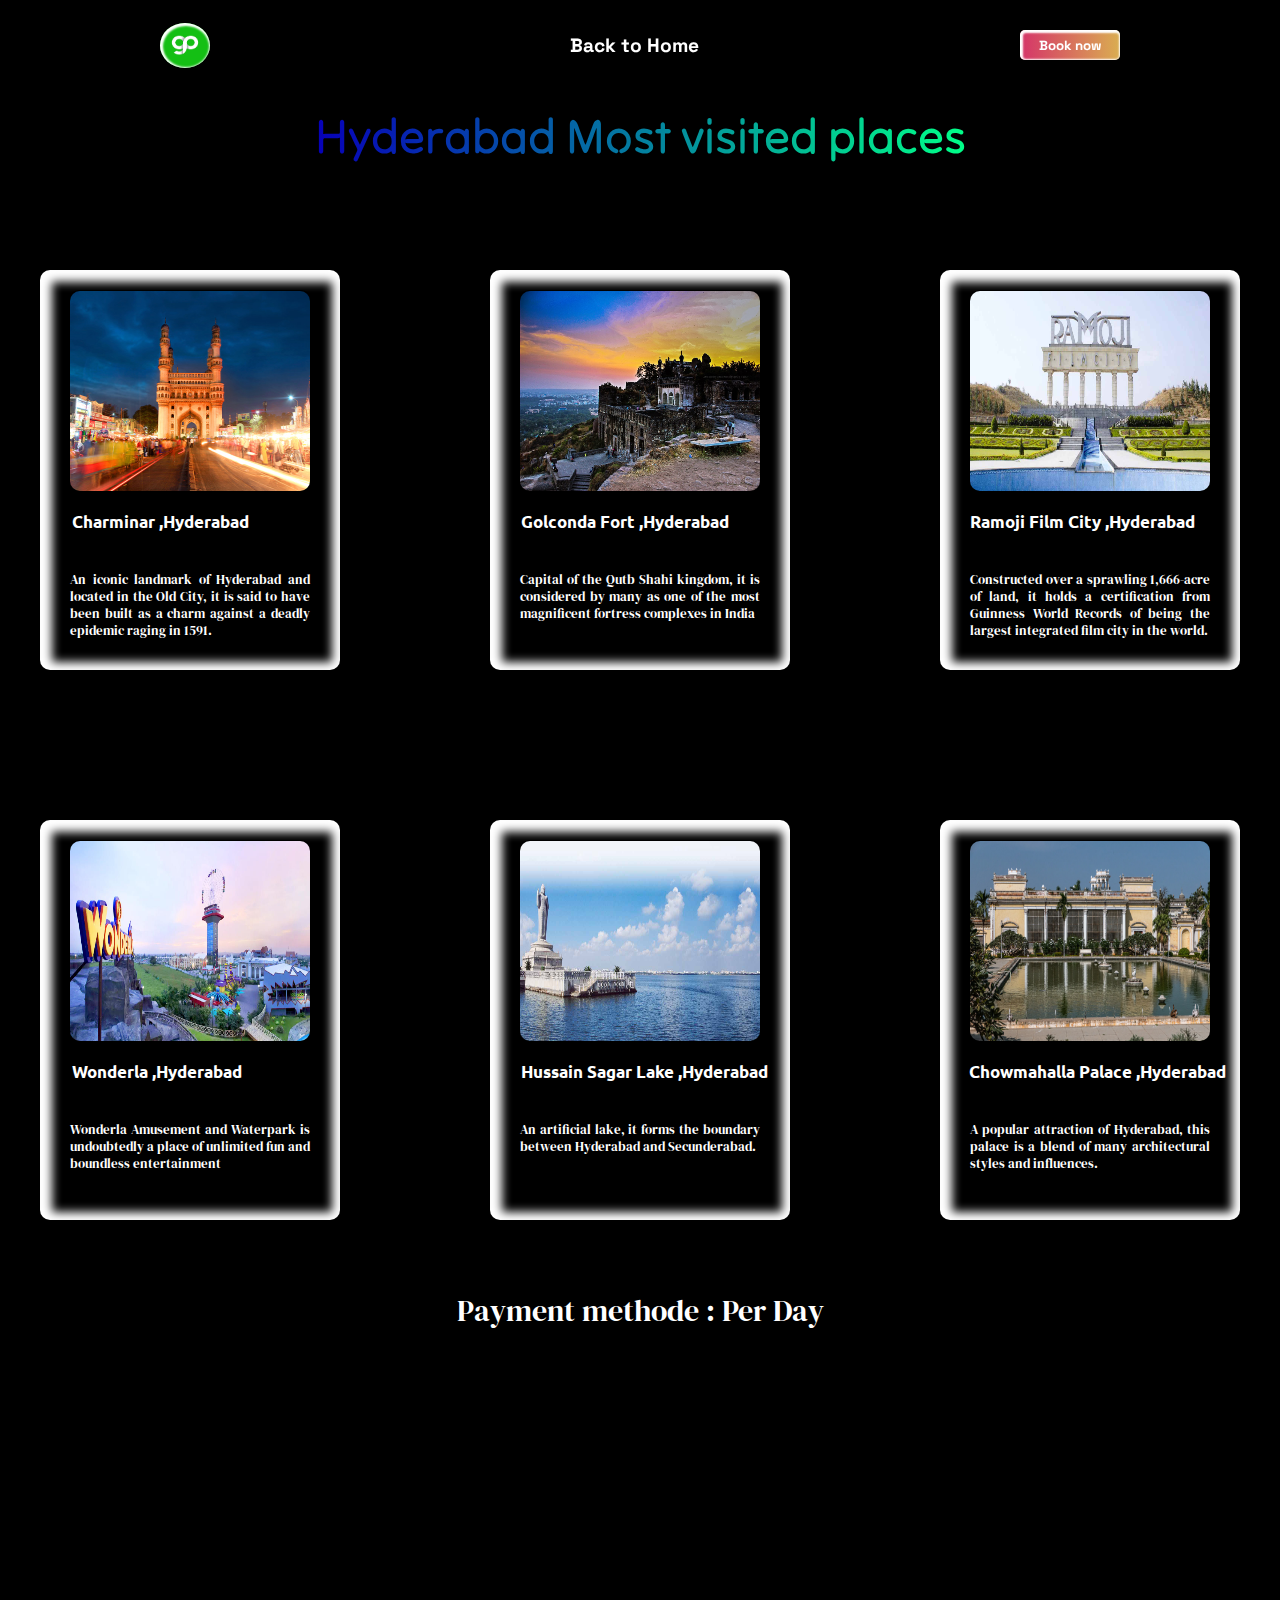
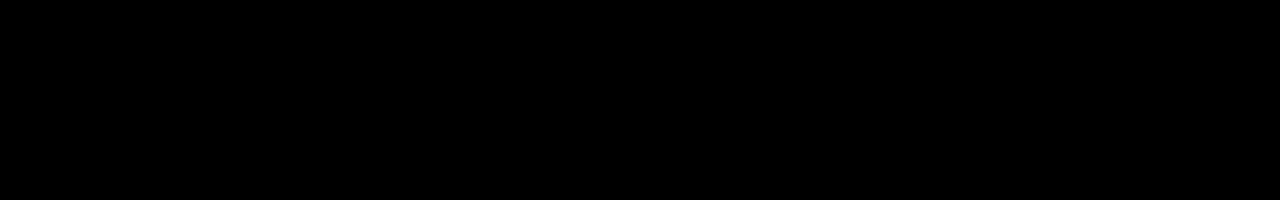
<file: hyderabad.html>
<!DOCTYPE html>
<html lang="en">

<head>
    <meta charset="UTF-8">
    <meta name="viewport" content="width=device-width, initial-scale=1.0">
    <title>Gp-Roadways</title>
    <link rel="stylesheet" href="hydrabad.css">
    <link rel="preconnect" href="https://fonts.googleapis.com">
    <link rel="preconnect" href="https://fonts.gstatic.com" crossorigin>
    <link
        href="https://fonts.googleapis.com/css2?family=Alfa+Slab+One&family=Amita:wght@400;700&family=Angkor&family=Cinzel:wght@400..900&family=Comfortaa:wght@300..700&family=DM+Sans:ital,opsz,wght@0,9..40,100..1000;1,9..40,100..1000&family=Josefin+Sans:ital,wght@0,100..700;1,100..700&family=Madimi+One&family=Monoton&family=Nabla&family=Red+Hat+Mono:ital,wght@0,300..700;1,300..700&family=Rowdies:wght@300;400;700&family=Rubik+Doodle+Shadow&family=Rubik+Gemstones&family=Rubik+Scribble&family=Space+Grotesk:wght@300..700&family=Tilt+Neon&family=Ubuntu:ital,wght@0,300;0,400;0,500;0,700;1,300;1,400;1,500;1,700&display=swap"
        rel="stylesheet">
        <link href="https://fonts.googleapis.com/css2?family=Alfa+Slab+One&family=Amita:wght@400;700&family=Angkor&family=Bungee+Spice&family=Cinzel:wght@400..900&family=Comfortaa:wght@300..700&family=DM+Sans:ital,opsz,wght@0,9..40,100..1000;1,9..40,100..1000&family=DM+Serif+Display:ital@0;1&family=Dancing+Script:wght@400..700&family=Josefin+Sans:ital,wght@0,100..700;1,100..700&family=Madimi+One&family=Monoton&family=Nabla&family=Red+Hat+Mono:ital,wght@0,300..700;1,300..700&family=Rowdies:wght@300;400;700&family=Rubik+Doodle+Shadow&family=Rubik+Gemstones&family=Rubik+Scribble&family=Space+Grotesk:wght@300..700&family=Tilt+Neon&family=Ubuntu:ital,wght@0,300;0,400;0,500;0,700;1,300;1,400;1,500;1,700&display=swap" rel="stylesheet">
</head>

<body>
    <div class="nav-head-part" id="home">
        <div class="nav-part">
            <header>
                <div class="logo-circle"> <a href=""><img src="logo.png" alt="" class="logo-img"></a></div>
            </header>
            <ul class="nav">
                <li><a href="index.html">Back to Home</a></li>
                <!-- <li><a href="#places">Top tourist places</a></li> -->
                <!-- <li><a href="">Help</a></li> -->
            </ul>
           <a href="Booknow.html"><button>Book now</button></a>
        </div>
        <div class="Tamilnadu-text">
            <h1>Hyderabad Most visited places</h1>
        </div>
        <div class="place-image">
            <div class="img-box">
                <div class="image-part-1">
                    <div class="image1"><img src="Charminar.jpg" alt=""></div>
                </div>
                <div class="image-text-part-1">
                    <h2>Charminar ,Hyderabad</h2>
                </div>
                <div class="para">
                    <p>
                        An iconic landmark of Hyderabad and located in the Old City, it is said to have been built as a charm against a deadly epidemic raging in 1591.
                    </p>
                </div>
            </div>
            <div class="img-box">
                <div class="image-part-1">
                    <div class="image1"><img src="golkonda.jpg" alt=""></div>
                </div>
                <div class="image-text-part-2">
                    <h2> Golconda Fort ,Hyderabad</h2>
                </div>
                <div class="para">
                    <p>
                        Capital of the Qutb Shahi kingdom, it is considered by many as one of the most magnificent fortress complexes in India 
                    </p>
                </div>
            </div>
            <div class="img-box">
                <div class="image-part-1">
                    <div class="image1"><img src="ramoji-film-city.jpg" alt=""></div>
                </div>
                <div class="image-text-part-3">
                    <h2>Ramoji Film City  ,Hyderabad</h2>
                </div>
                <div class="para">
                    <p>
                      Constructed over a sprawling 1,666-acre of land, it holds a certification from Guinness World Records of being the largest integrated film city in the world.
                    </p>
                </div>
            </div>
            <div class="img-box">
                <div class="image-part-1">
                    <div class="image1"><img src="Wonderla-Hyderabad.jpg" alt=""></div>
                </div>
                <div class="image-text-part-4">
                    <h2>Wonderla ,Hyderabad</h2>
                </div>
                <div class="para">
                    <p>
                        Wonderla Amusement and Waterpark is undoubtedly a place of unlimited fun and boundless entertainment
                    </p>
                </div>
            </div>
            <div class="img-box">
                <div class="image-part-1">
                    <div class="image1"><img src="hussain-sagar-lake.jpg" alt=""></div>
                </div>
                <div class="image-text-part-5">
                    <h2>Hussain Sagar Lake ,Hyderabad</h2>
                </div>
                <div class="para">
                    <p>
                        An artificial lake, it forms the boundary between Hyderabad and Secunderabad.
                    </p>
                </div>
            </div>
            <div class="img-box">
                <div class="image-part-1">
                    <div class="image1"><img src="Chowmahalla" alt=""></div>
                </div>
                <div class="image-text-part-6">
                    <h2>Chowmahalla Palace ,Hyderabad</h2>
                </div>
                <div class="para">
                    <p>
                        A popular attraction of Hyderabad, this palace is a blend of many architectural styles and influences.
                    </p>
                </div>
            </div>
        </div>
        <div class="note">
            <p>Payment methode : Per Day</p>
        </div>
    </div>
</body>

</html>
</file>
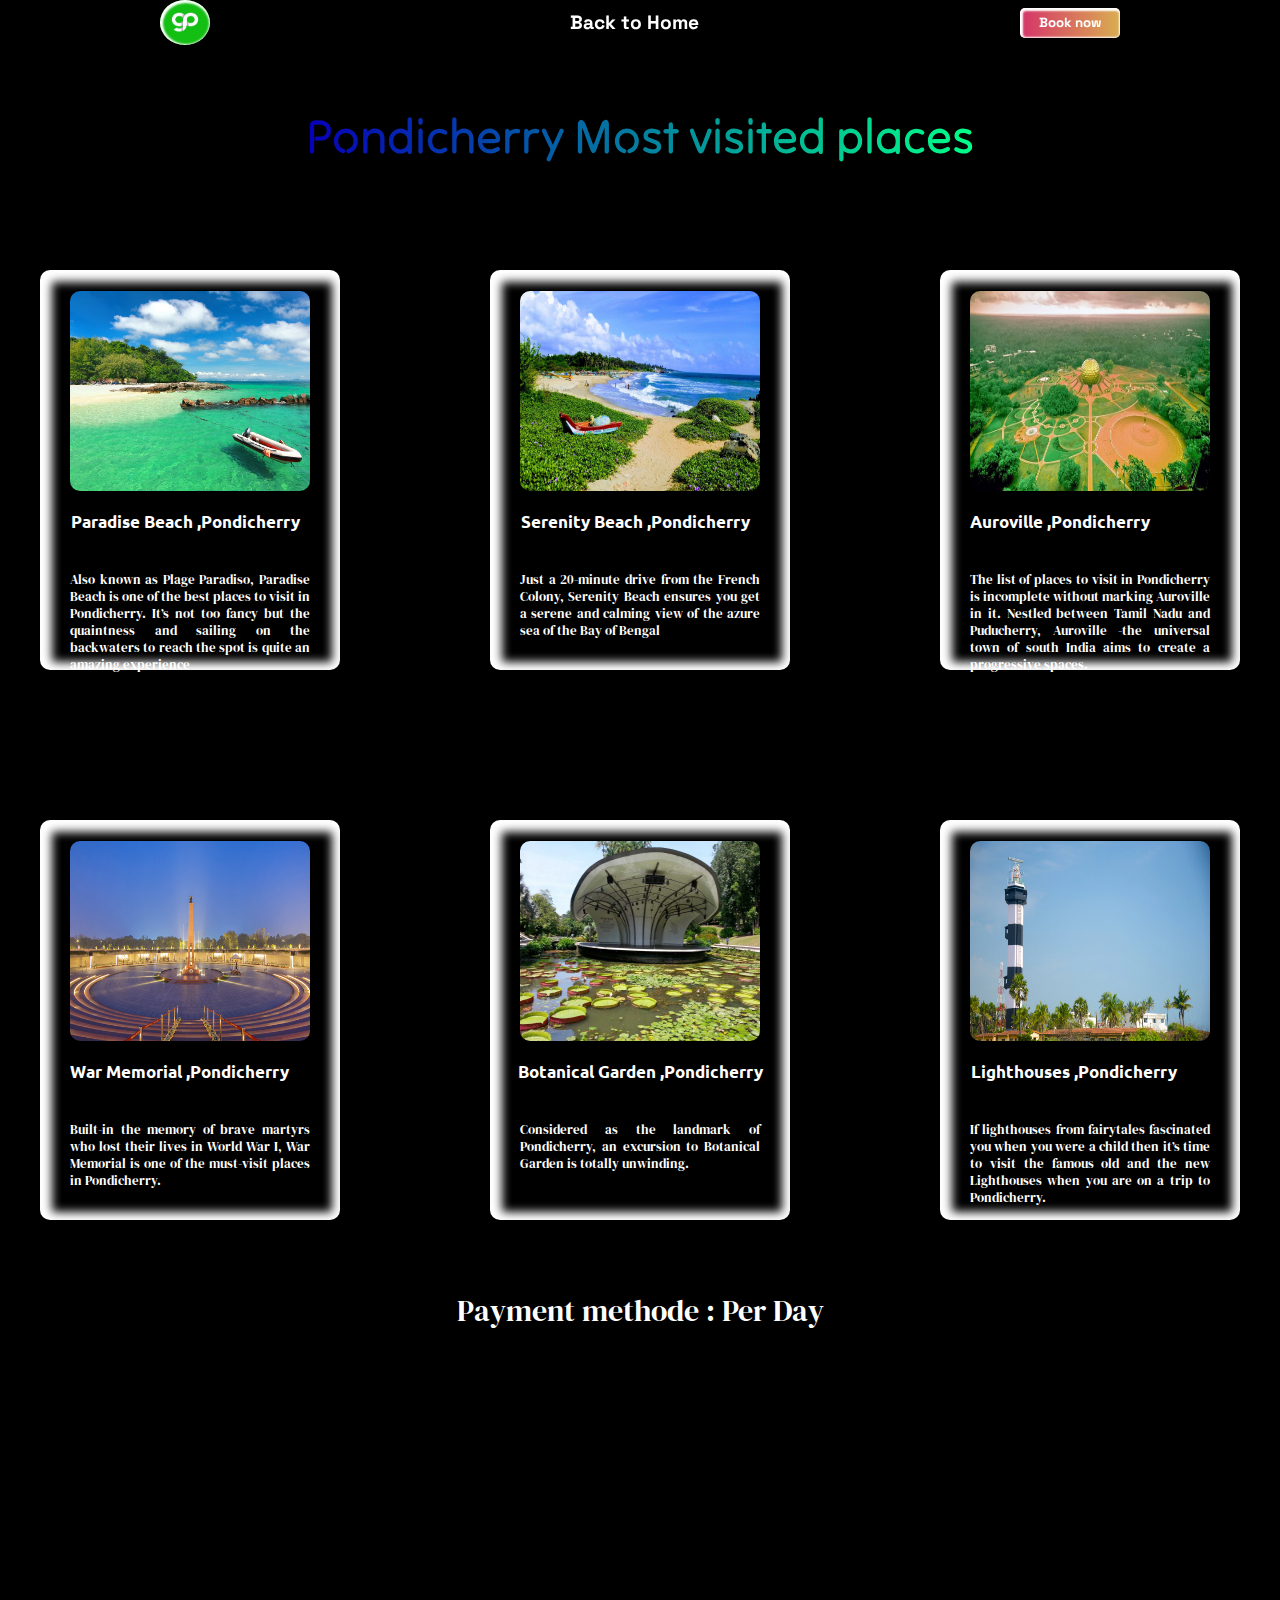
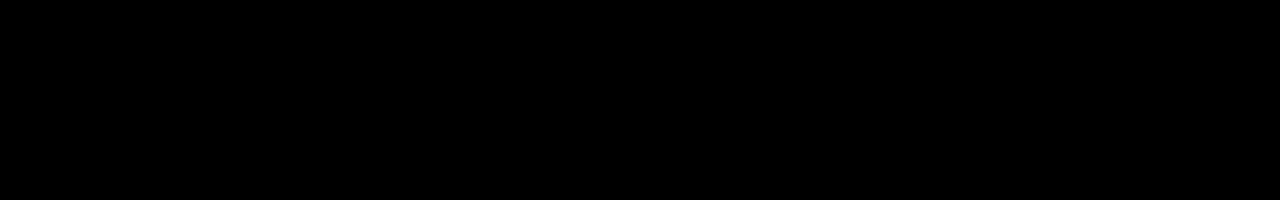
<file: pondichery.html>
<!DOCTYPE html>
<html lang="en">

<head>
    <meta charset="UTF-8">
    <meta name="viewport" content="width=device-width, initial-scale=1.0">
    <title>Gp-Roadways</title>
    <link rel="stylesheet" href="pondichery.css">
    <link rel="preconnect" href="https://fonts.googleapis.com">
    <link rel="preconnect" href="https://fonts.gstatic.com" crossorigin>
    <link
        href="https://fonts.googleapis.com/css2?family=Alfa+Slab+One&family=Amita:wght@400;700&family=Angkor&family=Cinzel:wght@400..900&family=Comfortaa:wght@300..700&family=DM+Sans:ital,opsz,wght@0,9..40,100..1000;1,9..40,100..1000&family=Josefin+Sans:ital,wght@0,100..700;1,100..700&family=Madimi+One&family=Monoton&family=Nabla&family=Red+Hat+Mono:ital,wght@0,300..700;1,300..700&family=Rowdies:wght@300;400;700&family=Rubik+Doodle+Shadow&family=Rubik+Gemstones&family=Rubik+Scribble&family=Space+Grotesk:wght@300..700&family=Tilt+Neon&family=Ubuntu:ital,wght@0,300;0,400;0,500;0,700;1,300;1,400;1,500;1,700&display=swap"
        rel="stylesheet">
        <link href="https://fonts.googleapis.com/css2?family=Alfa+Slab+One&family=Amita:wght@400;700&family=Angkor&family=Bungee+Spice&family=Cinzel:wght@400..900&family=Comfortaa:wght@300..700&family=DM+Sans:ital,opsz,wght@0,9..40,100..1000;1,9..40,100..1000&family=DM+Serif+Display:ital@0;1&family=Dancing+Script:wght@400..700&family=Josefin+Sans:ital,wght@0,100..700;1,100..700&family=Madimi+One&family=Monoton&family=Nabla&family=Red+Hat+Mono:ital,wght@0,300..700;1,300..700&family=Rowdies:wght@300;400;700&family=Rubik+Doodle+Shadow&family=Rubik+Gemstones&family=Rubik+Scribble&family=Space+Grotesk:wght@300..700&family=Tilt+Neon&family=Ubuntu:ital,wght@0,300;0,400;0,500;0,700;1,300;1,400;1,500;1,700&display=swap" rel="stylesheet">
</head>

<body>
    <div class="nav-head-part" id="home">
        <div class="nav-part">
            <header>
                <div class="logo-circle"> <a href=""><img src="logo.png" alt="" class="logo-img"></a></div>
            </header>
            <ul class="nav">
                <li><a href="index.html">Back to Home</a></li>
                <!-- <li><a href="#places">Top tourist places</a></li> -->
                <!-- <li><a href="">Help</a></li> -->
            </ul>
            <a href="Booknow.html"><button>Book now</button></a>
        </div>
        <div class="Tamilnadu-text">
            <h1>Pondicherry Most visited places</h1>
        </div>
        <div class="place-image">
            <div class="img-box">
                <div class="image-part-1">
                    <div class="image1"><img src="paradise.jpg" alt=""></div>
                </div>
                <div class="image-text-part-1">
                    <h2>Paradise Beach ,Pondicherry</h2>
                </div>
                <div class="para">
                    <p>
                        Also known as Plage Paradiso, Paradise Beach is one of the best places to visit in Pondicherry. It’s not too fancy but the quaintness and sailing on the backwaters to reach the spot is quite an amazing experience
                    </p>
                </div>
            </div>
            <div class="img-box">
                <div class="image-part-1">
                    <div class="image1"><img src="Serenity.jpg" alt=""></div>
                </div>
                <div class="image-text-part-2">
                    <h2>Serenity Beach ,Pondicherry</h2>
                </div>
                <div class="para">
                    <p>
                        Just a 20-minute drive from the French Colony, Serenity Beach ensures you get a serene and calming view of the azure sea of the Bay of Bengal
                    </p>
                </div>
            </div>
            <div class="img-box">
                <div class="image-part-1">
                    <div class="image1"><img src="Aurrovilla.jpg" alt=""></div>
                </div>
                <div class="image-text-part-3">
                    <h2>Auroville  ,Pondicherry</h2>
                </div>
                <div class="para">
                    <p>
                        The list of places to visit in Pondicherry is incomplete without marking Auroville in it. Nestled between Tamil Nadu and Puducherry, Auroville -the universal town of south India aims to create a progressive spaces.
                    </p>
                </div>
            </div>
            <div class="img-box">
                <div class="image-part-1">
                    <div class="image1"><img src="war.jpg" alt=""></div>
                </div>
                <div class="image-text-part-4">
                    <h2>War Memorial ,Pondicherry</h2>
                </div>
                <div class="para">
                    <p>
                        Built-in the memory of brave martyrs who lost their lives in World War I, War Memorial is one of the must-visit places in Pondicherry.
                    </p>
                </div>
            </div>
            <div class="img-box">
                <div class="image-part-1">
                    <div class="image1"><img src="Botanical.jpg" alt=""></div>
                </div>
                <div class="image-text-part-5">
                    <h2>Botanical Garden ,Pondicherry</h2>
                </div>
                <div class="para">
                    <p>
                        Considered as the landmark of Pondicherry, an excursion to Botanical Garden is totally unwinding. 
                    </p>
                </div>
            </div>
            <div class="img-box">
                <div class="image-part-1">
                    <div class="image1"><img src="lighthouse" alt=""></div>
                </div>
                <div class="image-text-part-6">
                    <h2>Lighthouses ,Pondicherry</h2>
                </div>
                <div class="para">
                    <p>
                        If lighthouses from fairytales fascinated you when you were a child then it’s time to visit the famous old and the new Lighthouses when you are on a trip to Pondicherry.
                    </p>
                </div>
            </div>
        </div>
        <div class="note">
            <p>Payment methode : Per Day</p>
        </div>
    </div>
</body>

</html>
</file>
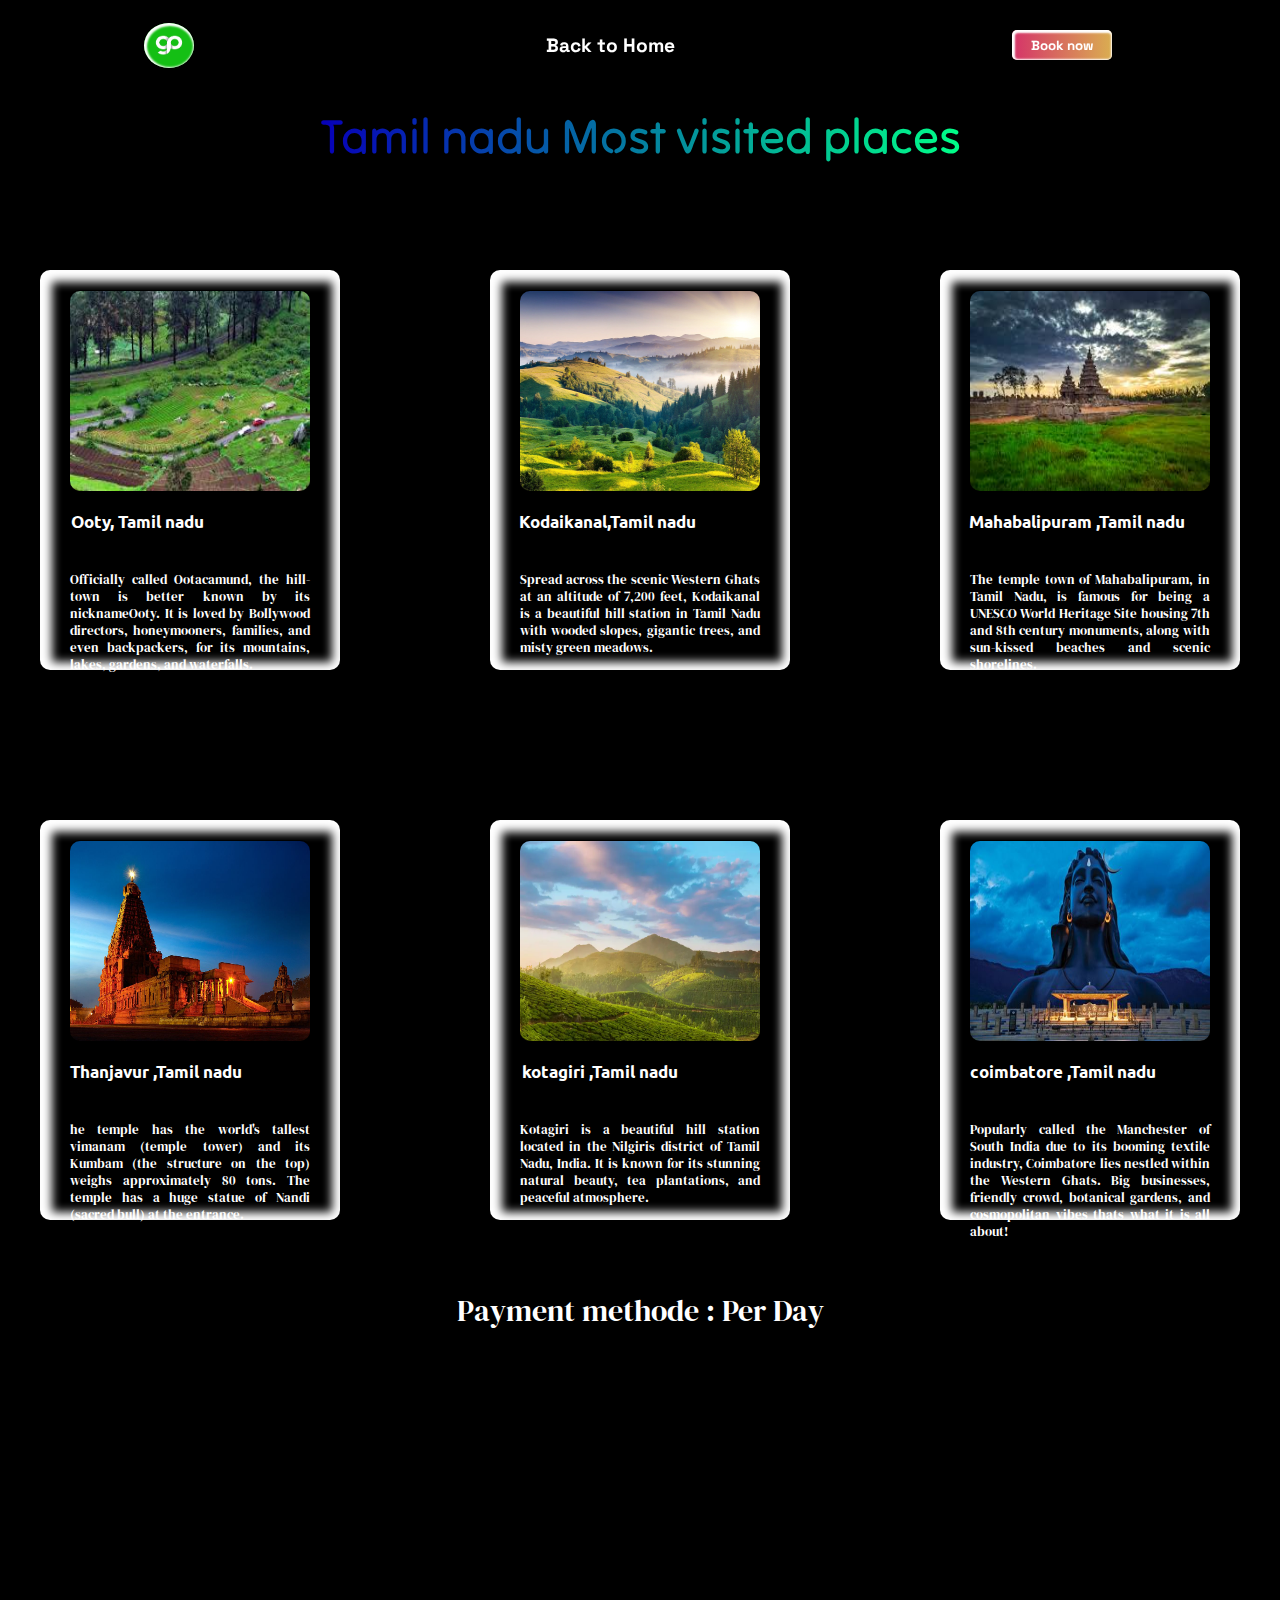
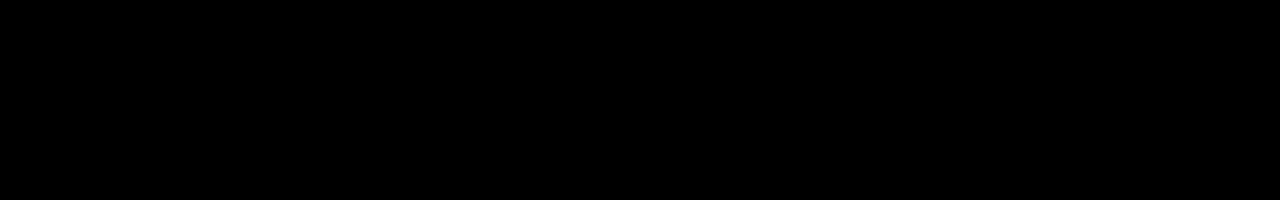
<file: tamilnadu.html>
<!DOCTYPE html>
<html lang="en">

<head>
    <meta charset="UTF-8">
    <meta name="viewport" content="width=device-width, initial-scale=1.0">
    <title>Gp-Roadways</title>
    <link rel="stylesheet" href="tourist places tamil-nadu.css">
    <link rel="preconnect" href="https://fonts.googleapis.com">
    <link rel="preconnect" href="https://fonts.gstatic.com" crossorigin>
    <link
        href="https://fonts.googleapis.com/css2?family=Alfa+Slab+One&family=Amita:wght@400;700&family=Angkor&family=Cinzel:wght@400..900&family=Comfortaa:wght@300..700&family=DM+Sans:ital,opsz,wght@0,9..40,100..1000;1,9..40,100..1000&family=Josefin+Sans:ital,wght@0,100..700;1,100..700&family=Madimi+One&family=Monoton&family=Nabla&family=Red+Hat+Mono:ital,wght@0,300..700;1,300..700&family=Rowdies:wght@300;400;700&family=Rubik+Doodle+Shadow&family=Rubik+Gemstones&family=Rubik+Scribble&family=Space+Grotesk:wght@300..700&family=Tilt+Neon&family=Ubuntu:ital,wght@0,300;0,400;0,500;0,700;1,300;1,400;1,500;1,700&display=swap"
        rel="stylesheet">
        <link href="https://fonts.googleapis.com/css2?family=Alfa+Slab+One&family=Amita:wght@400;700&family=Angkor&family=Bungee+Spice&family=Cinzel:wght@400..900&family=Comfortaa:wght@300..700&family=DM+Sans:ital,opsz,wght@0,9..40,100..1000;1,9..40,100..1000&family=DM+Serif+Display:ital@0;1&family=Dancing+Script:wght@400..700&family=Josefin+Sans:ital,wght@0,100..700;1,100..700&family=Madimi+One&family=Monoton&family=Nabla&family=Red+Hat+Mono:ital,wght@0,300..700;1,300..700&family=Rowdies:wght@300;400;700&family=Rubik+Doodle+Shadow&family=Rubik+Gemstones&family=Rubik+Scribble&family=Space+Grotesk:wght@300..700&family=Tilt+Neon&family=Ubuntu:ital,wght@0,300;0,400;0,500;0,700;1,300;1,400;1,500;1,700&display=swap" rel="stylesheet">
</head>

<body>
    <div class="nav-head-part" id="home">
        <div class="nav-part">
            <header>
                <div class="logo-circle"> <a href=""><img src="logo.png" alt="" class="logo-img"></a></div>
            </header>
            <ul class="nav">
                <li><a href="index.html">Back to Home</a></li>
                <!-- <li><a href="#places">Top tourist places</a></li> -->
                <!-- <li><a href="">Help</a></li> -->
            </ul>
          <a href="Booknow.html"><button>Book now</button></a>
        </div>
        <div class="Tamilnadu-text">
            <h1>Tamil nadu Most visited places</h1>
        </div>
        <div class="place-image">
            <div class="img-box">
                <div class="image-part-1">
                    <div class="image1"><img src="ooty1.jpeg" alt=""></div>
                </div>
                <div class="image-text-part-1">
                    <h2>Ooty, Tamil nadu</h2>
                </div>
                <div class="para">
                    <p>
                    Officially called Ootacamund, the hill-town is better known by its nicknameOoty. It is loved by Bollywood directors, honeymooners, families, and even backpackers, for its mountains, lakes, gardens, and waterfalls.
                    </p>
                </div>
            </div>
            <div class="img-box">
                <div class="image-part-1">
                    <div class="image1"><img src="Kodaikanal1.jpeg" alt=""></div>
                </div>
                <div class="image-text-part-2">
                    <h2>Kodaikanal,Tamil nadu</h2>
                </div>
                <div class="para">
                    <p>
                        Spread across the scenic Western Ghats at an altitude of 7,200 feet, Kodaikanal is a beautiful hill station in Tamil Nadu with wooded slopes, gigantic trees, and misty green meadows.
                    </p>
                </div>
            </div>
            <div class="img-box">
                <div class="image-part-1">
                    <div class="image1"><img src="mahabalipuram.jpeg" alt=""></div>
                </div>
                <div class="image-text-part-3">
                    <h2>Mahabalipuram ,Tamil nadu</h2>
                </div>
                <div class="para">
                    <p>
                        The temple town of Mahabalipuram, in Tamil Nadu, is famous for being a UNESCO World Heritage Site housing 7th and 8th century monuments, along with sun-kissed beaches and scenic shorelines.
                    </p>
                </div>
            </div>
            <div class="img-box">
                <div class="image-part-1">
                    <div class="image1"><img src="thanjai.jpg" alt=""></div>
                </div>
                <div class="image-text-part-4">
                    <h2>Thanjavur ,Tamil nadu</h2>
                </div>
                <div class="para">
                    <p>
                        he temple has the world's tallest vimanam (temple tower) and its Kumbam (the structure on the top) weighs approximately 80 tons. The temple has a huge statue of Nandi (sacred bull) at the entrance.
                    </p>
                </div>
            </div>
            <div class="img-box">
                <div class="image-part-1">
                    <div class="image1"><img src="kotagiri.cms" alt=""></div>
                </div>
                <div class="image-text-part-5">
                    <h2>kotagiri ,Tamil nadu</h2>
                </div>
                <div class="para">
                    <p>
                        Kotagiri is a beautiful hill station located in the Nilgiris district of Tamil Nadu, India. It is known for its stunning natural beauty, tea plantations, and peaceful atmosphere.
                    </p>
                </div>
            </div>
            <div class="img-box">
                <div class="image-part-1">
                    <div class="image1"><img src="easa.jpg" alt=""></div>
                </div>
                <div class="image-text-part-6">
                    <h2>coimbatore ,Tamil nadu</h2>
                </div>
                <div class="para">
                    <p>
                        Popularly called the Manchester of South India due to its booming textile industry, Coimbatore lies nestled within the Western Ghats. Big businesses, friendly crowd, botanical gardens, and cosmopolitan vibes thats what it is all about!
                    </p>
                </div>
            </div>
        </div>
        <div class="note">
            <p>Payment methode : Per Day</p>
        </div>
    </div>
</body>

</html>
</file>
<file: gp.css>
*{
    margin: 0;
}
.nav-head-part{
    height: 100vh;
    width: 100%;
    background-image: url("bus-1.jpg");
    background-position: center;
   filter: brightness(100px);
}
.nav-part{
    display: flex;
    top: 0;
    z-index: 1;
    position: fixed;
    align-items: center;
    /* padding: 10px 5%; */
    width: 100%;
    height: 10vh;
    justify-content: space-between;
    background-color: rgb(0,0,0,.1);
    backdrop-filter: blur(50px);
    .logo-img{
        height:45px;
        width: 50px;
        /* animation: flip linear 2s infinite; */
    }
    li{
        list-style: none;
        display: inline;
    }
    a{
        text-decoration: none;
        color: white;
        font-family: "Space Grotesk", sans-serif;
        font-size: 1.2rem;
        font-weight: 900;
        transition: 0.5s ease;
        padding: 20px;
    }
    a:hover{
        color:rgb(26, 249, 26);
    }
    header{
        height: 45px;
        width: 50px;
        display: flex;
        align-items: center;
        justify-content: center;
        background-color:rgba(26, 249, 26, 0.767);
        box-shadow: 1px 1px 2px 2px white inset;
        border-radius: 50%;
    }
    button{
        width: 100px;
        height: 30px;
        font-family: "Space Grotesk", sans-serif;
        border-radius: 5px;
        border: none;
        font-weight: 800;
        cursor: pointer;
        box-shadow: 1px 1px 2px 2px white inset;
       background: linear-gradient(90deg, #d53369 0%, #daae51 100%);
        color:white;
        animation:btn 0.1s linear alternate infinite;
        transition: 2s ease;
    }
    button:hover{
        background: rgb(26, 249, 26);
        animation: btn-2 1s linear alternate infinite;
    }
}
@keyframes btn {
    from{
        transform: rotate(0deg);
    }
    to{
        transform: rotate(3deg);
    }
}
@keyframes btn-2 {
    from{
        transform: scale(1);
    }
    to{
        transform: scale(1.1);
    }
}
@keyframes flip {
    from{
        transform: rotateY(0deg);
    }
    to{
        transform: rotateY(360deg);
    }
}
.home-text-1{
    display: flex;
    align-items: center;
    justify-content: center;
    height: 100vh;
    flex-direction: column;
    h1{
        color: white;
        font-family: "Tilt Neon", sans-serif;
        font-size: 5rem;
    }
    h2{
        color: white;
        font-family: "Tilt Neon", sans-serif;
        font-size: 3rem; 
    }
     img{
        height: 100px;
        padding-top: 20px;
        position: relative;
        top: 18px;
        }
}
.about-part{
       height: 105vh;
       width: 100%;
        background-color: hsl(200, 28%, 96%);
}
.about-part-text{
    display: flex;
    align-items: center;
    height: 30vh;
    justify-content: center;
    h1{
        color: transparent;
        background-clip: text;
        background-image: linear-gradient(90deg, #0700b8 0%, #00ff88 100%);
        /* background-image: linear-gradient(90deg, #d53369 0%, #daae51 100%); */
        font-family: "Tilt Neon", sans-serif;
        font-size:3rem;
    }
}

.about-content{
    display: flex;
    align-items: center;
    justify-content: center;
    .about-para-box{
        height:65vh ;
        width: 60%;
        background:gainsboro;
        border-radius: 10px;
        display: flex;
        align-items: center;
        justify-content: center;
        flex-direction: column;
        box-shadow: rgba(50, 50, 93, 0.25) 0px 0px 0px 20px, rgba(0, 0, 0, 0.3) 0px 0px 0px 40px;
    }
    p{
        font-family: "Space Grotesk", sans-serif;
        width: 90%;
        text-align:justify;
        line-height: 35px;
    }   
    h1{
        font-family: "Tilt Neon", sans-serif;
        font-size:2rem;
        color:transparent;   background-clip: text;
        background-image: linear-gradient(90deg, #d53369 0%, #daae51 100%);
        /* background-image: linear-gradient(90deg, #e3ffe7 0%, #d9e7ff 100%); */
        img{
            height: 50px;
            position: relative;
            top: 15px;
        }
    }
}
.tourist-places{
    height: 120vh;
    width: 100%;
    background-color: hsl(200, 28%, 96%);
        .tourist-places-text{
        display: flex;
        align-items: center;
        justify-content: center;
        height: 30vh;
        h1{
        color: transparent; 
        background-clip: text;
        /* background-image: linear-gradient(90deg, #d53369 0%, #edb439 100%); */
        background-image: linear-gradient(90deg, #0700b8 0%, #00ff88 100%);
        font-family: "Tilt Neon", sans-serif;
        font-size:3rem;
    }
  }
}
.place-images{
   display: flex;
   align-items: center;
   justify-content: center;
   width: 100%;
}
.image-box{
    height: 250px;
    width: 380px;
    border-radius: 10px;
    display: flex;
    align-items: end;
    justify-content: center;
    transition: 0.5s linear ;
    a{
        color:white;
        text-decoration: none;
        font-size: 1rem;
        color: rgb(26, 249, 26);
    } 
  }
  .image-box:hover{
    transform:translateY(-10px) ;
    cursor: pointer;
  }
.place-image-grid{
    display: grid;
    grid-template-columns: 400px 400px 400px;
    grid-template-rows: 350px 300px 300px;
}
.image-box:nth-child(1){
    background-image: url("tamilnadu.jpg");
    background-position: center;
    h3{
        background-color: rgba(0, 0, 0, 0.527);
        color: #d9e7ff;
        border-radius: 10px;
        width: 60%;
        height: 20px;
        text-align: center;
        font-family: "Space Grotesk", sans-serif;

    }
}
.image-box:nth-child(2){
    background-image: url("kerala2.jpg");
    background-position: center;
    h3{
        background-color: rgba(255, 255, 255, 0.122);
        width: 55%;
        text-align: center;
        border-radius: 10px;
        height: 20px;
        color: #d9e7ff;
        font-family: "Space Grotesk", sans-serif;
    }
}
.image-box:nth-child(3){
    background-image: url("pondichery.jpg");
    background-position: center;
    h3{
        background-color: rgba(255, 255, 255, 0.204);
        width: 65%;
        text-align: center;
        border-radius: 10px;
        height: 20px;
        color: #d9e7ff;
        font-family: "Space Grotesk", sans-serif;
    }
}
.image-box:nth-child(4){
    background-image: url("bangalore.jpg");
    background-position: center;
    h3{
        background-color: rgba(0, 0, 0, 0.527);
        color: #d9e7ff;
        border-radius: 10px;
        width: 60%;
        height: 20px;
        text-align: center;
        font-family: "Space Grotesk", sans-serif;
    }
}
.image-box:nth-child(5){
    background-image: url("goa.jpg");
    background-position: center;
    h3{
        background-color: rgba(0, 0, 0, 0.527);
        color: #d9e7ff;
        border-radius: 10px;
        width: 50%;
        height: 20px;
        text-align: center;
        font-family: "Space Grotesk", sans-serif;
    }
}
.image-box:nth-child(6){
    background-image: url("hydrabad.jpg");
    background-position:center;
    h3{
        background-color: rgba(255, 255, 255, 0.204);
        width: 65%;
        text-align: center;
        border-radius: 10px;
        height: 20px;
        color: #d9e7ff;
        font-family: "Space Grotesk", sans-serif;
    }
}
.tourist-places-end-text{
       p{
        font-size: 30px;
        font-family: "DM Serif Display", serif;
        position: absolute;
        margin-top: -250px;
        left: 160px;
       }
}
.services{
    background-color:hsl(200, 28%, 96%);
    height: 160vh;
    width: 100%;
}
.services-part-1{
    display: flex;
    align-items: center;
    justify-content: center;
    height: 30vh;
    h1{
        color: transparent; 
        background-clip: text;
        background-image: linear-gradient(90deg, #0700b8 0%, #00ff88 100%);
        font-family: "Tilt Neon", sans-serif;
        font-size:3rem; 
    }
}
.services-part-2{
    display: flex;
    align-items: center;
    justify-content: space-around;
}
.text-icon-1{
    display: flex;
    align-items: center;
    justify-content: center;
    height: 14vh;
    gap: 15px;
    svg{
        transform: rotate(120deg);
    }
    h3{
        font-family: "Space Grotesk", sans-serif;
    }
}
.text-icon-2{
    display: flex;
    align-items: center;
    justify-content: center;
    height: 14vh;
    gap: 10px;
    h3{
        font-family: "Space Grotesk", sans-serif;
    }
}
.btn{
    width: 430px;
    border: none;
    background-color: gainsboro;
    border-radius: 5px;
    box-shadow: rgba(50, 50, 93, 0.25) 0px 13px 27px -5px, rgba(0, 0, 0, 0.3) 0px 8px 16px -8px;
    transition: 0.4s ease-in;
}
.btn:hover{
    cursor: pointer;
    transform: scale(1.1);
    /* box-shadow: 0px 0px 10px #0700b8 , 0px 0px 20px #00ff88  , 0px 0px 30px #0700b8 , 0px 0px 40px #00ff88 ; */
}
.text-icon-3{
    display: flex;
    align-items: center;
    justify-content: center;
    height: 14vh;
    gap: 10px;
    h3{
        font-family: "Space Grotesk", sans-serif;
    }
}
.our-service-text{
    display: flex;
    align-items: center;
    justify-content: center;
    flex-direction: column;
    height: 20vh;
    line-height: 30px;
    h3{
        font-family: "Space Grotesk", sans-serif;
        font-size: 1.5rem;
    }
    p{
        font-size: 1.2rem;
        width: 95%;
    }
}
.services-part-3{
    display: flex;
    align-items: center;
    justify-content: center;
    width: 100%;
    flex-wrap: wrap;
    gap: 300px;
    .circle{
        height: 270px;
        width: 270px;
        /* border: 5px solid; */
        border-radius: 50%; 
    }
    h3{
        font-family: "Space Grotesk", sans-serif;
    }
    img{
        height: 20px;
    }
}
.h3-text{
    display:flex;
    align-items: center;
    justify-content: center;
    height: 10vh;
}
.circle-text{
    display: flex;
    align-items: center;
    justify-content: center;
    height: 20vh;
    p{
        width: 90%;
        text-align: justify;
        font-size: 13px;
        font-family: "Tilt Neon", sans-serif;

    }
    .para2{
        width: 84%;
    }
    .para3{
        width: 84%;
    }
}
.circle{
    height: 270px;
    width: 270px;
    background-image: linear-gradient(to right, #43e97b 0%, #38f9d7 100%);
    border-radius: 50%;
    transition: 1s ease-in-out;
    p{
        font-family: "Tilt Neon", sans-serif;
        color: white;
    }
    h3{
        font-family: "Space Grotesk", sans-serif;
        color: white;
    }
}
.circle:hover{
    transform:translateX(50px);
    cursor: pointer;
}
.services-part-4{
    display: flex;
    align-items: center;
    justify-content: center;
    height: 60vh;
    gap: 300px;
}
/* service-part-end */
.Contact-part{
    height: 110vh;
    width: 100%;
    background-image: url("form2.jpg");
    background-position:center;
    background-size: cover;
    .contact-text{
        display: flex;
        align-items: center;
        justify-content: center;
        height: 30vh;
        h1{
            color: transparent; 
            background-clip: text;
            background-image: linear-gradient(90deg, #0700b8 0%, #00ff88 100%);
            font-family: "Tilt Neon", sans-serif;
            font-size:3rem; 
        }
    }
}
.form-container{
    display: flex;
    align-items: center;
    justify-content: center;
    gap: 50px;
}
.container{
    height: 65vh;
    width: 400px;
    border-radius: 10px;
    /* border: 1px solid; */

}
.container:nth-child(1){
    background-color:rgba(0, 0, 0, 0.664);
}
.container:nth-child(2){
    background-color:rgba(0, 0, 0, 0.664);
}
.container-text-head{
    display: flex;
    align-items: center;
    justify-content: center;
    height: 15vh;
    width: 80%;
    h2{
        font-family: "Space Grotesk", sans-serif;
        color: white;
    }
}
.container-form-part-1 {
    display: flex;
    align-items: center;
    justify-content: center;
  
  }
  
  .field-group-1 {
    width: 300px;
    position: relative;
    padding-top: 15px;
  }
  
  .input-field {
    width: 100%;
    outline: 0;
    border: 0;
    border-bottom: 2px solid white;
    padding: 10px 0px;
    background: transparent;
    font-size: 1em;
    color:white;
    transition: 0.3s ease;
  }
  
  .input-label {
    display: block;
    position: absolute;
    bottom: 10px;
    font-size: 1em;
    transition: 0.3 ease;
    color:white;
  }
  
  .input-field::placeholder {
    color: transparent;
  }
  
  .input-field:focus~.input-label {
    display: block;
    position: absolute;
    top: 0;
    font-size: 1rem;
    /* color: #1e17f1; */
    text-transform: uppercase;
  }
  
  .input-field:focus {
    border-bottom: 2px solid ;
  }
  
  .button-part {
    display: flex;
    align-items: center;
    justify-content: center;
    height: 20vh;
    width: 60%;
    .btn-btn {
      width: 60%;
      font-size: 0.8rem;
      font-family: "Space Grotesk", sans-serif;
      background-color:#00ff88;
      color:black;
      cursor: pointer;
      border-radius: 5px;
      border: none;
      box-shadow: 0px 0px 5px white;
    }
  }
  .contact-text-container-2{
    display: flex;
    align-items: center;
    justify-content:center ;
    height: 15vh;
    width: 50%;
    h2{
        font-family: "Tilt Neon", sans-serif;
        color: #00ff88;
    }
 
  }

.contact-para-container-2{
    display: flex;
    align-items: center;
    justify-content: center;
    width: 90%;
    height: 4vh;
    p{
        font-size: 10px;
        font-family: "Space Grotesk", sans-serif;
        width:75%;
        position: relative;
        margin-top: -50px;
        color: white;
    }
}
.container-2-icon-1{
    display: flex;
    align-items: center;
    justify-content: center;
    height: 10vh;
    gap: 20px;
    width: 100%;
    p{
        width: 70%;
        font-family: "Space Grotesk", sans-serif;
        color: white;
    }
    .fa-earth-asia {
        color: white;
    }
    .fa-envelope {
        color: white;
    }
    .fa-phone{
        color: white;
    }
    .fa-location-dot{
        color: white;
    }
}
.booking-footer{
    height: 8vh;
    display: grid;
    grid-template-columns:auto auto auto ;
    grid-template-rows:200px auto 200px;
    grid-template-areas: "nav nav aside"   
 }
 nav{
     grid-area: nav;
     display: flex;
     align-items: center;
     height: 9vh;
     gap: 20px;
     a{
        color: white;
     }
  
 }
 aside{
     grid-area: aside;
     display: flex;
     align-items: center;
     height: 9vh;
     justify-content: space-between;
     p{
        color: white;
     }
 }
</file>
<file: Bangalore.css>
*{
    margin: 0;
}
.nav-head-part{
    height: 200vh;
    width: 100%;
    background-color:black;
}
.nav-part{
    display: flex;
    top: 0;
    z-index: 1;
    position: fixed;
    align-items: center;
    /* padding: 10px 5%; */
    width: 100%;
    height: 10vh;
    justify-content: space-around;
    background-color: rgba(0, 0, 0, 0.27);
    /* backdrop-filter: blur(50px); */
    .logo-img{
        height:45px;
        width: 50px;
        /* animation: flip linear 2s infinite; */
    }
    li{
        list-style: none;
        display: inline;
    }
    a{
        text-decoration: none;
        color: white;
        font-family: "Space Grotesk", sans-serif;
        font-size: 1.2rem;
        font-weight: 900;
        transition: 0.5s ease;
        padding: 25px;
    }
    a:hover{
        color:rgb(26, 249, 26);
    }
    header{
        height: 45px;
        width: 50px;
        display: flex;
        align-items: center;
        justify-content: center;
        background-color:rgba(26, 249, 26, 0.767);
        box-shadow: 1px 1px 2px 2px white inset;
        border-radius: 50%;
    }
    button{
        width: 100px;
        height: 30px;
        font-family: "Space Grotesk", sans-serif;
        border-radius: 5px;
        border: none;
        font-weight: 800;
        cursor: pointer;
        box-shadow: 1px 1px 2px 2px white inset;
        background: linear-gradient(90deg, #d53369 0%, #daae51 100%);
        color:white;
        animation:btn 0.1s linear alternate infinite;
        transition: 2s ease;
    }
    button:hover{
        background: rgb(26, 249, 26);
        animation: btn-2 1s linear alternate infinite;
    }
}
@keyframes btn {
    from{
        transform: rotate(0deg);
    }
    to{
        transform: rotate(3deg);
    }
}
@keyframes btn-2 {
    from{
        transform: scale(1);
    }
    to{
        transform: scale(1.1);
    }
}
@keyframes flip {
    from{
        transform: rotateY(0deg);
    }
    to{
        transform: rotateY(360deg);
    }
}
.Tamilnadu-text{
    display: flex;
    align-items: center;
    justify-content: center;
    height: 30vh;
    h1{
        color: transparent; 
        background-clip: text;
        /* background-image: linear-gradient(90deg, #d53369 0%, #edb439 100%); */
        background-image: linear-gradient(90deg, #0700b8 0%, #00ff88 100%);
        font-family: "Tilt Neon", sans-serif;
        font-size:3rem;
    }
}
.place-image{
    display: flex;
    align-items: center;
    justify-content: center;
    width: 100%;
    flex-wrap: wrap;
    gap: 150px;
 }
 .img-box{
     height: 400px;
     width: 300px;
     border-radius: 10px;
     box-shadow: 2px 2px 10px 10px white inset;
}
.image-part-1{
        display: flex;
        align-items: center;
        justify-content: center;
}
.image1{
     height: 200px;
     width: 240px;
     border: 1px solid;
     border-radius: 10px;
     position: relative;
     top: 20px;
}
.image-text-part-1{
    display: flex;
    align-items: center;
    justify-content: center;
    height: 11vh;
    width: 66%;
    h2{
        font-family: "Ubuntu", sans-serif;
        font-size: 17px;
        color: white;
    }
}
.image-text-part-2{
    display: flex;
    align-items: center;
    justify-content: center;
    height: 11vh;
    width: 87%;
    h2{
        font-family: "Ubuntu", sans-serif;
        font-size: 17px;
        color: white;
    }
}
.image-text-part-3{
    display: flex;
    align-items: center;
    justify-content: center;
    height: 11vh;
    width: 91%;
    h2{
        font-family: "Ubuntu", sans-serif;
        font-size: 17px;
        color: white;
    }
}
.image-text-part-4{
    display: flex;
    align-items: center;
    justify-content: center;
    height: 11vh;
    width: 74%;
    h2{
        font-family: "Ubuntu", sans-serif;
        font-size: 17px;
        color: white;
    }
}
.image-text-part-5{
    display: flex;
    align-items: center;
    justify-content: center;
    height: 11vh;
    width: 80%;
    h2{
        font-family: "Ubuntu", sans-serif;
        font-size: 17px;
        color: white;
    }
}
.image-text-part-6{
    display: flex;
    align-items: center;
    justify-content: center;
    height: 11vh;
    width: 95%;
    h2{
        font-family: "Ubuntu", sans-serif;
        font-size: 17px;
        color: white;
    }
}
.para{
    display: flex;
    align-items: center;
    justify-content: center;
    p{
        font-family: "DM Serif Display", serif;
        color: white;
        width: 80%;
        font-size: 13px;
        text-align: justify;
    }
}
.image1{
    img{
        height: 200px;
        width: 240px;
        border-radius: 10px;
        transition: 1s linear;
    }
}
img:hover{
    transform: scaleX(1.1);
    cursor: pointer;
}
.note{
    display: flex;
    align-items: center;
    justify-content: center;
    height: 20vh;
    p{
        color: white;
        font-family: "DM Serif Display", serif;
        font-size:30px;
    }
}
</file>
<file: Booknow.css>
*{
    margin: 0;
}
.nav-head-part{
    height: 100vh;
    width: 100%;
    background-image: url("bus-1.jpg");
    background-position: center;
   filter: brightness(100px);
}
.nav-part{
    display: flex;
    z-index: 1;
    align-items: center;
    padding: 10px;
    justify-content:center;
    background-color: rgba(0, 0, 0, 0.3);
    backdrop-filter: blur(50px);
    gap: 900px;
    .logo-img{
        height:45px;
        width: 50px;
    }
    li{
        list-style: none;
        display: inline;
    }
    a{
        text-decoration: none;
        color: white;
        font-family: "Space Grotesk", sans-serif;
        font-size: 1.2rem;
        font-weight: 900;
    transition: 0.5s ease;
    }
    .phone{
        background-color:rgb(26, 249, 26);
        padding: 5px 5px;
        border-radius: 5px;

    }
    header{
        height: 45px;
        width: 50px;
        display: flex;
        align-items: center;
        justify-content: center;
        background-color:rgba(26, 249, 26, 0.767);
        box-shadow: 1px 1px 2px 2px white inset;
        border-radius: 50%;
    }
}
.booking-container-part{
    display: flex;
    align-items: center;
    justify-content: center;
    /* height: 10vh; */
    padding: 30px;
   
}
 .booking-container{
    height: 500px;
    width: 500px;
    background-color:rgba(255, 255, 255, 0.301);
    border-radius: 10px;
    box-shadow: 0px 0px 10px white, 0px 0px  20px white ,0px 0px 30px white;
}
.bookig-text{
    display: flex;
    align-items: center;
    justify-content: center;
    height: 10vh;
    h1{
        color: rgba(26, 249, 26, 0.947);
        font-family: "Tilt Neon", sans-serif;
        font-size: 2rem;
    }
}
.lable{
    display:flex ;
    align-items: center;
    justify-content: center;
    height: 10vh;
    width: 57%;
    h3{
        font-family: "Space Grotesk", sans-serif;
        font-size: 1.3rem;
    }
}
.input-feiled{
    display:flex ;
    align-items: center;
    justify-content: center;
    width: 95%;
    .number{
        width:350px;
        height: 40px;
    }
}
.lable-1{
    display:flex ;
    align-items: center;
    justify-content: center;
    height: 10vh;
    width: 52%;
    h3{
        font-family: "Space Grotesk", sans-serif;
        font-size: 1.3rem;
    }
}
.input-feiled-submit{
    display:flex ;
    align-items: center;
    justify-content: center;
    width: 95%;
    height: 30vh;
    .submit{
        width:360px;
        height: 50px;
        font-size:16px;
        font-family: "Space Grotesk", sans-serif;
        color:white;
        background-color:rgba(26, 249, 26, 0.86) ;
        border-radius: 10px;
        border: none;
        cursor: pointer;
        transition: 0.6s ease-in-out;
    }
}
.submit:hover{
    transform: scale(0.8);
}
.booking-footer{
   height: 8vh;
   display: grid;
   grid-template-columns:auto auto auto ;
   grid-template-rows:200px auto 200px;
   grid-template-areas: "nav nav aside" 

   
}
nav{
    grid-area: nav;
    display: flex;
    align-items: center;
    height: 8vh;
    gap: 20px;
    a{
        color: white;
    }
}
aside{
    grid-area: aside;
    display: flex;
    align-items: center;
    height: 8vh;
    justify-content: space-between;
    p{
        color: white;
    }
}
</file>
<file: goa.css>
*{
    margin: 0;
}
.nav-head-part{
    height: 200vh;
    width: 100%;
    background-color:black;
}
.nav-part{
    display: flex;
    top: 0;
    z-index: 1;
    position: fixed;
    align-items: center;
    /* padding: 10px 5%; */
    width: 100%;
    height: 10vh;
    justify-content: space-around;
    background-color: rgba(0, 0, 0, 0.27);
    /* backdrop-filter: blur(50px); */
    .logo-img{
        height:45px;
        width: 50px;
        /* animation: flip linear 2s infinite; */
    }
    li{
        list-style: none;
        display: inline;
    }
    a{
        text-decoration: none;
        color: white;
        font-family: "Space Grotesk", sans-serif;
        font-size: 1.2rem;
        font-weight: 900;
        transition: 0.5s ease;
        /* padding: 25px; */
    }
    a:hover{
        color:rgb(26, 249, 26);
    }
    header{
        height: 45px;
        width: 50px;
        display: flex;
        align-items: center;
        justify-content: center;
        background-color:rgba(26, 249, 26, 0.767);
        box-shadow: 1px 1px 2px 2px white inset;
        border-radius: 50%;
    }
    button{
        width: 100px;
        height: 30px;
        font-family: "Space Grotesk", sans-serif;
        border-radius: 5px;
        border: none;
        font-weight: 800;
        cursor: pointer;
        box-shadow: 1px 1px 2px 2px white inset;
        background: linear-gradient(90deg, #d53369 0%, #daae51 100%);
        color:white;
        animation:btn 0.1s linear alternate infinite;
        transition: 2s ease;
    }
    button:hover{
        background: rgb(26, 249, 26);
        animation: btn-2 1s linear alternate infinite;
    }
}
@keyframes btn {
    from{
        transform: rotate(0deg);
    }
    to{
        transform: rotate(3deg);
    }
}
@keyframes btn-2 {
    from{
        transform: scale(1);
    }
    to{
        transform: scale(1.1);
    }
}
@keyframes flip {
    from{
        transform: rotateY(0deg);
    }
    to{
        transform: rotateY(360deg);
    }
}
.Tamilnadu-text{
    display: flex;
    align-items: center;
    justify-content: center;
    height: 30vh;
    h1{
        color: transparent; 
        background-clip: text;
        /* background-image: linear-gradient(90deg, #d53369 0%, #edb439 100%); */
        background-image: linear-gradient(90deg, #0700b8 0%, #00ff88 100%);
        font-family: "Tilt Neon", sans-serif;
        font-size:3rem;
    }
}
.place-image{
    display: flex;
    align-items: center;
    justify-content: center;
    width: 100%;
    flex-wrap: wrap;
    gap: 150px;
 }
 .img-box{
     height: 400px;
     width: 300px;
     border-radius: 10px;
     box-shadow: 2px 2px 10px 10px white inset;
}
.image-part-1{
        display: flex;
        align-items: center;
        justify-content: center;
}
.image1{
     height: 200px;
     width: 240px;
     border: 1px solid;
     border-radius: 10px;
     position: relative;
     top: 20px;
}
.image-text-part-1{
    display: flex;
    align-items: center;
    justify-content: center;
    height: 11vh;
    width: 73%;
    h2{
        font-family: "Ubuntu", sans-serif;
        font-size: 17px;
        color: white;
    }
}
.image-text-part-2{
    display: flex;
    align-items: center;
    justify-content: center;
    height: 11vh;
    width: 72%;
    h2{
        font-family: "Ubuntu", sans-serif;
        font-size: 17px;
        color: white;
    }
}
.image-text-part-3{
    display: flex;
    align-items: center;
    justify-content: center;
    height: 11vh;
    width: 76%;
    h2{
        font-family: "Ubuntu", sans-serif;
        font-size: 17px;
        color: white;
    }
}
.image-text-part-4{
    display: flex;
    align-items: center;
    justify-content: center;
    height: 11vh;
    width: 76%;
    h2{
        font-family: "Ubuntu", sans-serif;
        font-size: 17px;
        color: white;
    }
}
.image-text-part-5{
    display: flex;
    align-items: center;
    justify-content: center;
    height: 11vh;
    width: 100%;
    h2{
        font-family: "Ubuntu", sans-serif;
        font-size: 17px;
        color: white;
    }
}
.image-text-part-6{
    display: flex;
    align-items: center;
    justify-content: center;
    height: 11vh;
    width: 105%;
    h2{
        font-family: "Ubuntu", sans-serif;
        font-size: 17px;
        color: white;
    }
}
.para{
    display: flex;
    align-items: center;
    justify-content: center;
    p{
        font-family: "DM Serif Display", serif;
        color: white;
        width: 80%;
        font-size: 13px;
        text-align: justify;
    }
}
.image1{
    img{
        height: 200px;
        width: 240px;
        border-radius: 10px;
        transition: 1s linear;
    }
}
img:hover{
    transform: scaleX(1.1);
    cursor: pointer;
}
.note{
    display: flex;
    align-items: center;
    justify-content: center;
    height: 20vh;
    p{
        color: white;
        font-family: "DM Serif Display", serif;
        font-size:30px;
    }
}
</file>
<file: hydrabad.css>
*{
    margin: 0;
}
.nav-head-part{
    height: 200vh;
    width: 100%;
    background-color:black;
}
.nav-part{
    display: flex;
    top: 0;
    z-index: 1;
    position: fixed;
    align-items: center;
    /* padding: 10px 5%; */
    width: 100%;
    height: 10vh;
    justify-content: space-around;
    background-color: rgba(0, 0, 0, 0.27);
    /* backdrop-filter: blur(50px); */
    .logo-img{
        height:45px;
        width: 50px;
        /* animation: flip linear 2s infinite; */
    }
    li{
        list-style: none;
        display: inline;
    }
    a{
        text-decoration: none;
        color: white;
        font-family: "Space Grotesk", sans-serif;
        font-size: 1.2rem;
        font-weight: 900;
        transition: 0.5s ease;
        /* padding: 25px; */
    }
    a:hover{
        color:rgb(26, 249, 26);
    }
    header{
        height: 45px;
        width: 50px;
        display: flex;
        align-items: center;
        justify-content: center;
        background-color:rgba(26, 249, 26, 0.767);
        box-shadow: 1px 1px 2px 2px white inset;
        border-radius: 50%;
    }
    button{
        width: 100px;
        height: 30px;
        font-family: "Space Grotesk", sans-serif;
        border-radius: 5px;
        border: none;
        font-weight: 800;
        cursor: pointer;
        box-shadow: 1px 1px 2px 2px white inset;
        background: linear-gradient(90deg, #d53369 0%, #daae51 100%);
        color:white;
        animation:btn 0.1s linear alternate infinite;
        transition: 2s ease;
    }
    button:hover{
        background: rgb(26, 249, 26);
        animation: btn-2 1s linear alternate infinite;
    }
}
@keyframes btn {
    from{
        transform: rotate(0deg);
    }
    to{
        transform: rotate(3deg);
    }
}
@keyframes btn-2 {
    from{
        transform: scale(1);
    }
    to{
        transform: scale(1.1);
    }
}
@keyframes flip {
    from{
        transform: rotateY(0deg);
    }
    to{
        transform: rotateY(360deg);
    }
}
.Tamilnadu-text{
    display: flex;
    align-items: center;
    justify-content: center;
    height: 30vh;
    h1{
        color: transparent; 
        background-clip: text;
        /* background-image: linear-gradient(90deg, #d53369 0%, #edb439 100%); */
        background-image: linear-gradient(90deg, #0700b8 0%, #00ff88 100%);
        font-family: "Tilt Neon", sans-serif;
        font-size:3rem;
    }
}
.place-image{
    display: flex;
    align-items: center;
    justify-content: center;
    width: 100%;
    flex-wrap: wrap;
    gap: 150px;
 }
 .img-box{
     height: 400px;
     width: 300px;
     border-radius: 10px;
     box-shadow: 2px 2px 10px 10px white inset;
}
.image-part-1{
        display: flex;
        align-items: center;
        justify-content: center;
}
.image1{
     height: 200px;
     width: 240px;
     border: 1px solid;
     border-radius: 10px;
     position: relative;
     top: 20px;
}
.image-text-part-1{
    display: flex;
    align-items: center;
    justify-content: center;
    height: 11vh;
    width: 80%;
    h2{
        font-family: "Ubuntu", sans-serif;
        font-size: 17px;
        color: white;
    }
}
.image-text-part-2{
    display: flex;
    align-items: center;
    justify-content: center;
    height: 11vh;
    width: 90%;
    h2{
        font-family: "Ubuntu", sans-serif;
        font-size: 17px;
        color: white;
    }
}
.image-text-part-3{
    display: flex;
    align-items: center;
    justify-content: center;
    height: 11vh;
    width: 95%;
    h2{
        font-family: "Ubuntu", sans-serif;
        font-size: 17px;
        color: white;
    }
}
.image-text-part-4{
    display: flex;
    align-items: center;
    justify-content: center;
    height: 11vh;
    width: 78%;
    h2{
        font-family: "Ubuntu", sans-serif;
        font-size: 17px;
        color: white;
    }
}
.image-text-part-5{
    display: flex;
    align-items: center;
    justify-content: center;
    height: 11vh;
    width: 103%;
    h2{
        font-family: "Ubuntu", sans-serif;
        font-size: 17px;
        color: white;
    }
}
.image-text-part-6{
    display: flex;
    align-items: center;
    justify-content: center;
    height: 11vh;
    width: 105%;
    h2{
        font-family: "Ubuntu", sans-serif;
        font-size: 17px;
        color: white;
    }
}
.para{
    display: flex;
    align-items: center;
    justify-content: center;
    p{
        font-family: "DM Serif Display", serif;
        color: white;
        width: 80%;
        font-size: 13px;
        text-align: justify;
    }
}
.image1{
    img{
        height: 200px;
        width: 240px;
        border-radius: 10px;
        transition: 1s linear;
    }
}
img:hover{
    transform: scaleX(1.1);
    cursor: pointer;
}
.note{
    display: flex;
    align-items: center;
    justify-content: center;
    height: 20vh;
    p{
        color: white;
        font-family: "DM Serif Display", serif;
        font-size:30px;
    }
}
</file>
<file: pondichery.css>
*{
    margin: 0;
}
.nav-head-part{
    height: 200vh;
    width: 100%;
    background-color:black;
}
.nav-part{
    display: flex;
    top: 0;
    z-index: 1;
    position: fixed;
    align-items: center;
    /* padding: 10px 5%; */
    width: 100%;
    justify-content: space-around;
    background-color: rgba(0, 0, 0, 0.27);
    /* backdrop-filter: blur(50px); */
    .logo-img{
        height:45px;
        width: 50px;
        /* animation: flip linear 2s infinite; */
    }
    li{
        list-style: none;
        display: inline;
    }
    a{
        text-decoration: none;
        color: white;
        font-family: "Space Grotesk", sans-serif;
        font-size: 1.2rem;
        font-weight: 900;
        transition: 0.5s ease;
        /* padding: 25px; */
    }
    a:hover{
        color:rgb(26, 249, 26);
    }
    header{
        height: 45px;
        width: 50px;
        display: flex;
        align-items: center;
        justify-content: center;
        background-color:rgba(26, 249, 26, 0.767);
        box-shadow: 1px 1px 2px 2px white inset;
        border-radius: 50%;
    }
    button{
        width: 100px;
        height: 30px;
        font-family: "Space Grotesk", sans-serif;
        border-radius: 5px;
        border: none;
        font-weight: 800;
        cursor: pointer;
        box-shadow: 1px 1px 2px 2px white inset;
        background: linear-gradient(90deg, #d53369 0%, #daae51 100%);
        color:white;
        animation:btn 0.1s linear alternate infinite;
        transition: 2s ease;
    }
    button:hover{
        background: rgb(26, 249, 26);
        animation: btn-2 1s linear alternate infinite;
    }
}
@keyframes btn {
    from{
        transform: rotate(0deg);
    }
    to{
        transform: rotate(3deg);
    }
}
@keyframes btn-2 {
    from{
        transform: scale(1);
    }
    to{
        transform: scale(1.1);
    }
}
@keyframes flip {
    from{
        transform: rotateY(0deg);
    }
    to{
        transform: rotateY(360deg);
    }
}
.Tamilnadu-text{
    display: flex;
    align-items: center;
    justify-content: center;
    height: 30vh;
    h1{
        color: transparent; 
        background-clip: text;
        /* background-image: linear-gradient(90deg, #d53369 0%, #edb439 100%); */
        background-image: linear-gradient(90deg, #0700b8 0%, #00ff88 100%);
        font-family: "Tilt Neon", sans-serif;
        font-size:3rem;
    }
}
.place-image{
    display: flex;
    align-items: center;
    justify-content: center;
    width: 100%;
    flex-wrap: wrap;
    gap: 150px;
 }
 .img-box{
     height: 400px;
     width: 300px;
     border-radius: 10px;
     box-shadow: 2px 2px 10px 10px white inset;
}
.image-part-1{
        display: flex;
        align-items: center;
        justify-content: center;
}
.image1{
     height: 200px;
     width: 240px;
     border: 1px solid;
     border-radius: 10px;
     position: relative;
     top: 20px;
}
.image-text-part-1{
    display: flex;
    align-items: center;
    justify-content: center;
    height: 11vh;
    width: 97%;
    h2{
        font-family: "Ubuntu", sans-serif;
        font-size: 17px;
        color: white;
    }
}
.image-text-part-2{
    display: flex;
    align-items: center;
    justify-content: center;
    height: 11vh;
    width: 97%;
    h2{
        font-family: "Ubuntu", sans-serif;
        font-size: 17px;
        color: white;
    }
}
.image-text-part-3{
    display: flex;
    align-items: center;
    justify-content: center;
    height: 11vh;
    width: 80%;
    h2{
        font-family: "Ubuntu", sans-serif;
        font-size: 17px;
        color: white;
    }
}
.image-text-part-4{
    display: flex;
    align-items: center;
    justify-content: center;
    height: 11vh;
    width: 93%;
    h2{
        font-family: "Ubuntu", sans-serif;
        font-size: 17px;
        color: white;
    }
}
.image-text-part-5{
    display: flex;
    align-items: center;
    justify-content: center;
    height: 11vh;
    width: 100%;
    h2{
        font-family: "Ubuntu", sans-serif;
        font-size: 17px;
        color: white;
    }
}
.image-text-part-6{
    display: flex;
    align-items: center;
    justify-content: center;
    height: 11vh;
    width: 89%;
    h2{
        font-family: "Ubuntu", sans-serif;
        font-size: 17px;
        color: white;
    }
}
.para{
    display: flex;
    align-items: center;
    justify-content: center;
    p{
        font-family: "DM Serif Display", serif;
        color: white;
        width: 80%;
        font-size: 13px;
        text-align: justify;
    }
}
.image1{
    img{
        height: 200px;
        width: 240px;
        border-radius: 10px;
        transition: 1s linear;
    }
}
img:hover{
    transform: scaleX(1.1);
    cursor: pointer;
}
.note{
    display: flex;
    align-items: center;
    justify-content: center;
    height: 20vh;
    p{
        color: white;
        font-family: "DM Serif Display", serif;
        font-size:30px;
    }
}
</file>
<file: tourist places tamil-nadu.css>
*{
    margin: 0;
}
.nav-head-part{
    height: 200vh;
    width: 100%;
    background-color:black;
}
.nav-part{
    display: flex;
    top: 0;
    z-index: 1;
    position: fixed;
    align-items: center;
    /* padding: 10px 5%; */
    width: 100%;
    height: 10vh;
    justify-content: space-around;
    background-color: rgba(0, 0, 0, 0.27);
    /* backdrop-filter: blur(50px); */
    .logo-img{
        height:45px;
        width: 50px;
        /* animation: flip linear 2s infinite; */
    }
    li{
        list-style: none;
        display: inline;
    }
    a{
        text-decoration: none;
        color: white;
        font-family: "Space Grotesk", sans-serif;
        font-size: 1.2rem;
        font-weight: 900;
        transition: 0.5s ease;
        padding: 25px;/
    }
    a:hover{
        color:rgb(26, 249, 26);
    }
    header{
        height: 45px;
        width: 50px;
        display: flex;
        align-items: center;
        justify-content: center;
        background-color:rgba(26, 249, 26, 0.767);
        box-shadow: 1px 1px 2px 2px white inset;
        border-radius: 50%;
    }
    button{
        width: 100px;
        height: 30px;
        font-family: "Space Grotesk", sans-serif;
        border-radius: 5px;
        border: none;
        font-weight: 800;
        cursor: pointer;
        box-shadow: 1px 1px 2px 2px white inset;
        background: linear-gradient(90deg, #d53369 0%, #daae51 100%);
        color:white;
        animation:btn 0.1s linear alternate infinite;
        transition: 2s ease;
    }
    button:hover{
        background: rgb(26, 249, 26);
        animation: btn-2 1s linear alternate infinite;
    }
}
@keyframes btn {
    from{
        transform: rotate(0deg);
    }
    to{
        transform: rotate(3deg);
    }
}
@keyframes btn-2 {
    from{
        transform: scale(1);
    }
    to{
        transform: scale(1.1);
    }
}
@keyframes flip {
    from{
        transform: rotateY(0deg);
    }
    to{
        transform: rotateY(360deg);
    }
}
.Tamilnadu-text{
    display: flex;
    align-items: center;
    justify-content: center;
    height: 30vh;
    h1{
        color: transparent; 
        background-clip: text;
        /* background-image: linear-gradient(90deg, #d53369 0%, #edb439 100%); */
        background-image: linear-gradient(90deg, #0700b8 0%, #00ff88 100%);
        font-family: "Tilt Neon", sans-serif;
        font-size:3rem;
    }
}
.place-image{
    display: flex;
    align-items: center;
    justify-content: center;
    width: 100%;
    flex-wrap: wrap;
    gap: 150px;
 }
 .img-box{
     height: 400px;
     width: 300px;
     border-radius: 10px;
     box-shadow: 2px 2px 10px 10px white inset;
}
.image-part-1{
        display: flex;
        align-items: center;
        justify-content: center;
}
.image1{
     height: 200px;
     width: 240px;
     border: 1px solid;
     border-radius: 10px;
     position: relative;
     top: 20px;
}
.image-text-part-1{
    display: flex;
    align-items: center;
    justify-content: center;
    height: 11vh;
    width: 65%;
    h2{
        font-family: "Ubuntu", sans-serif;
        font-size: 17px;
        color: white;
    }
}
.image-text-part-2{
    display: flex;
    align-items: center;
    justify-content: center;
    height: 11vh;
    width: 78%;
    h2{
        font-family: "Ubuntu", sans-serif;
        font-size: 17px;
        color: white;
    }
}
.image-text-part-3{
    display: flex;
    align-items: center;
    justify-content: center;
    height: 11vh;
    width: 91%;
    h2{
        font-family: "Ubuntu", sans-serif;
        font-size: 17px;
        color: white;
    }
}
.image-text-part-4{
    display: flex;
    align-items: center;
    justify-content: center;
    height: 11vh;
    width: 77%;
    h2{
        font-family: "Ubuntu", sans-serif;
        font-size: 17px;
        color: white;
    }
}
.image-text-part-5{
    display: flex;
    align-items: center;
    justify-content: center;
    height: 11vh;
    width: 73%;
    h2{
        font-family: "Ubuntu", sans-serif;
        font-size: 17px;
        color: white;
    }
}
.image-text-part-6{
    display: flex;
    align-items: center;
    justify-content: center;
    height: 11vh;
    width: 82%;
    h2{
        font-family: "Ubuntu", sans-serif;
        font-size: 17px;
        color: white;
    }
}
.para{
    display: flex;
    align-items: center;
    justify-content: center;
    p{
        font-family: "DM Serif Display", serif;
        color: white;
        width: 80%;
        font-size: 13px;
        text-align: justify;
    }
}
.image1{
    img{
        height: 200px;
        width: 240px;
        border-radius: 10px;
        transition: 1s linear;
    }
}
img:hover{
    transform: scaleX(1.1);
    cursor: pointer;
}
.note{
    display: flex;
    align-items: center;
    justify-content: center;
    height: 20vh;
    p{
        color: white;
        font-family: "DM Serif Display", serif;
        font-size:30px;
    }
}
</file>
